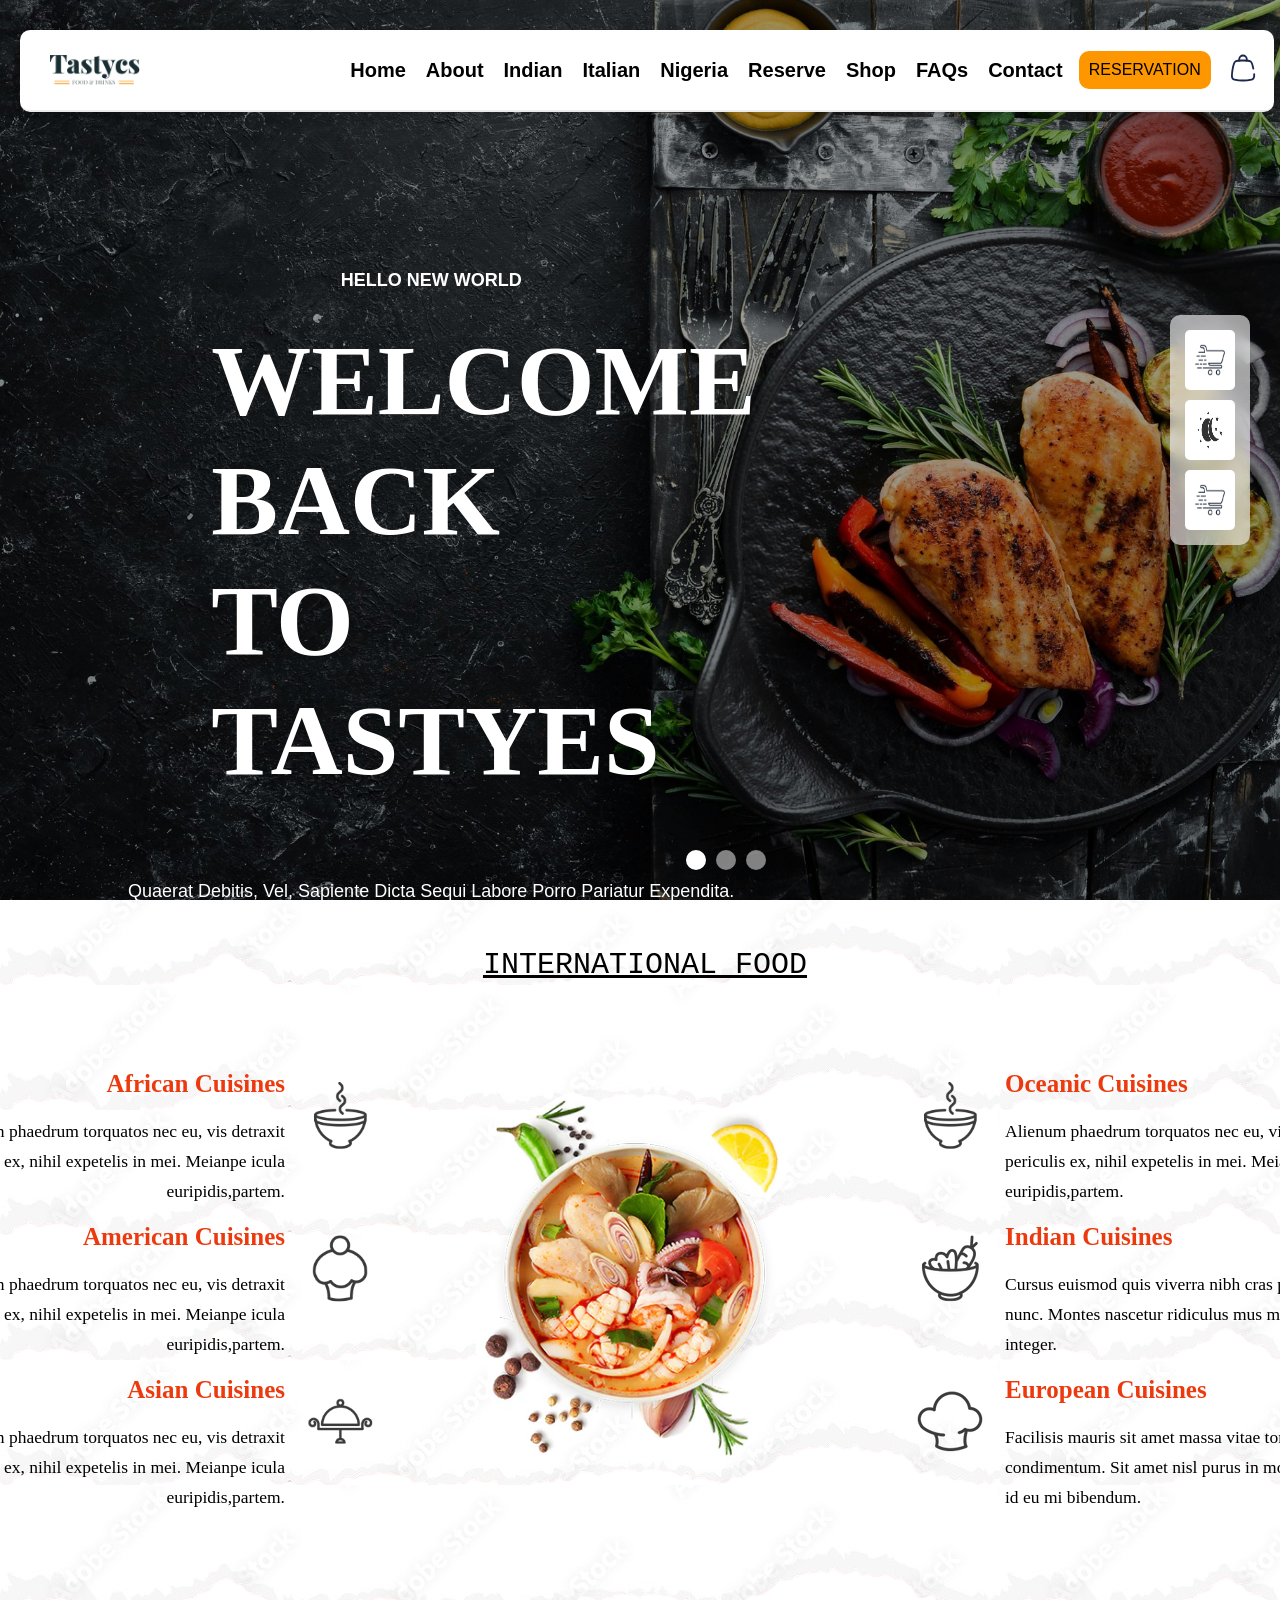
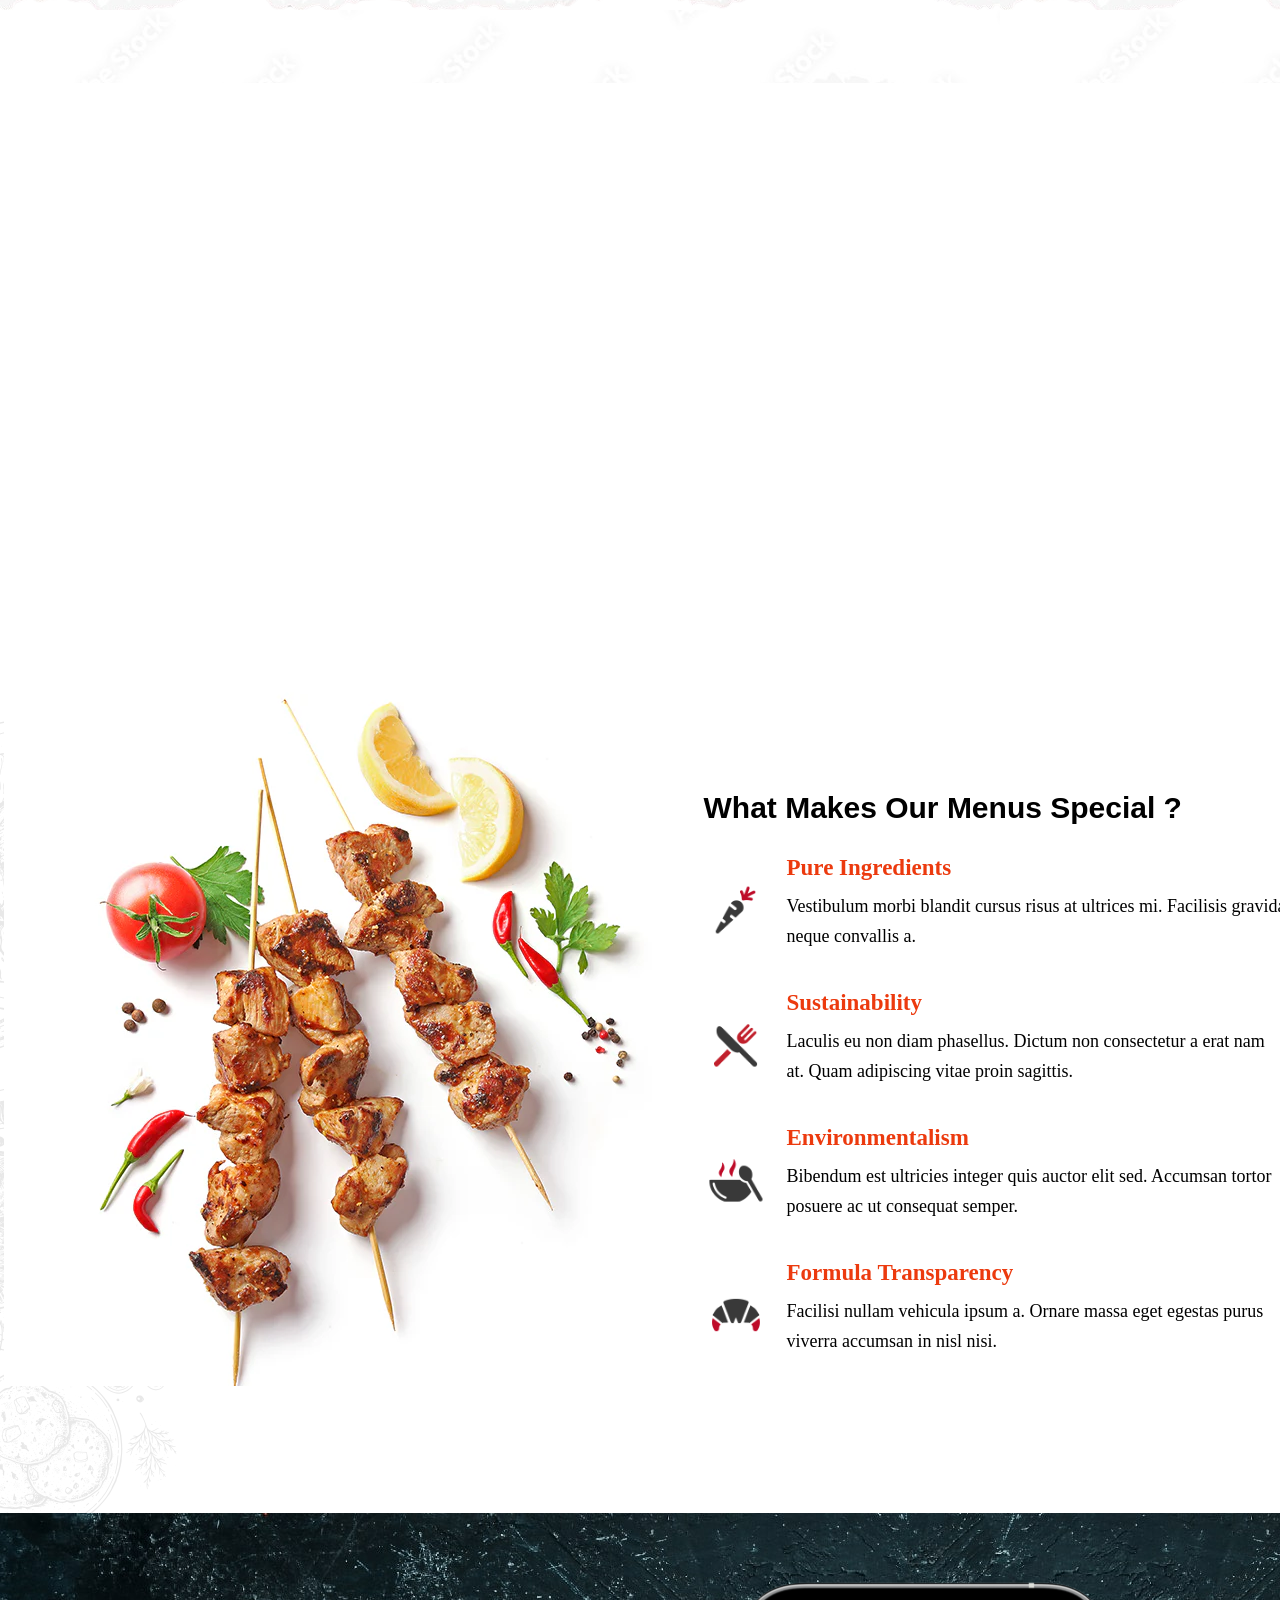
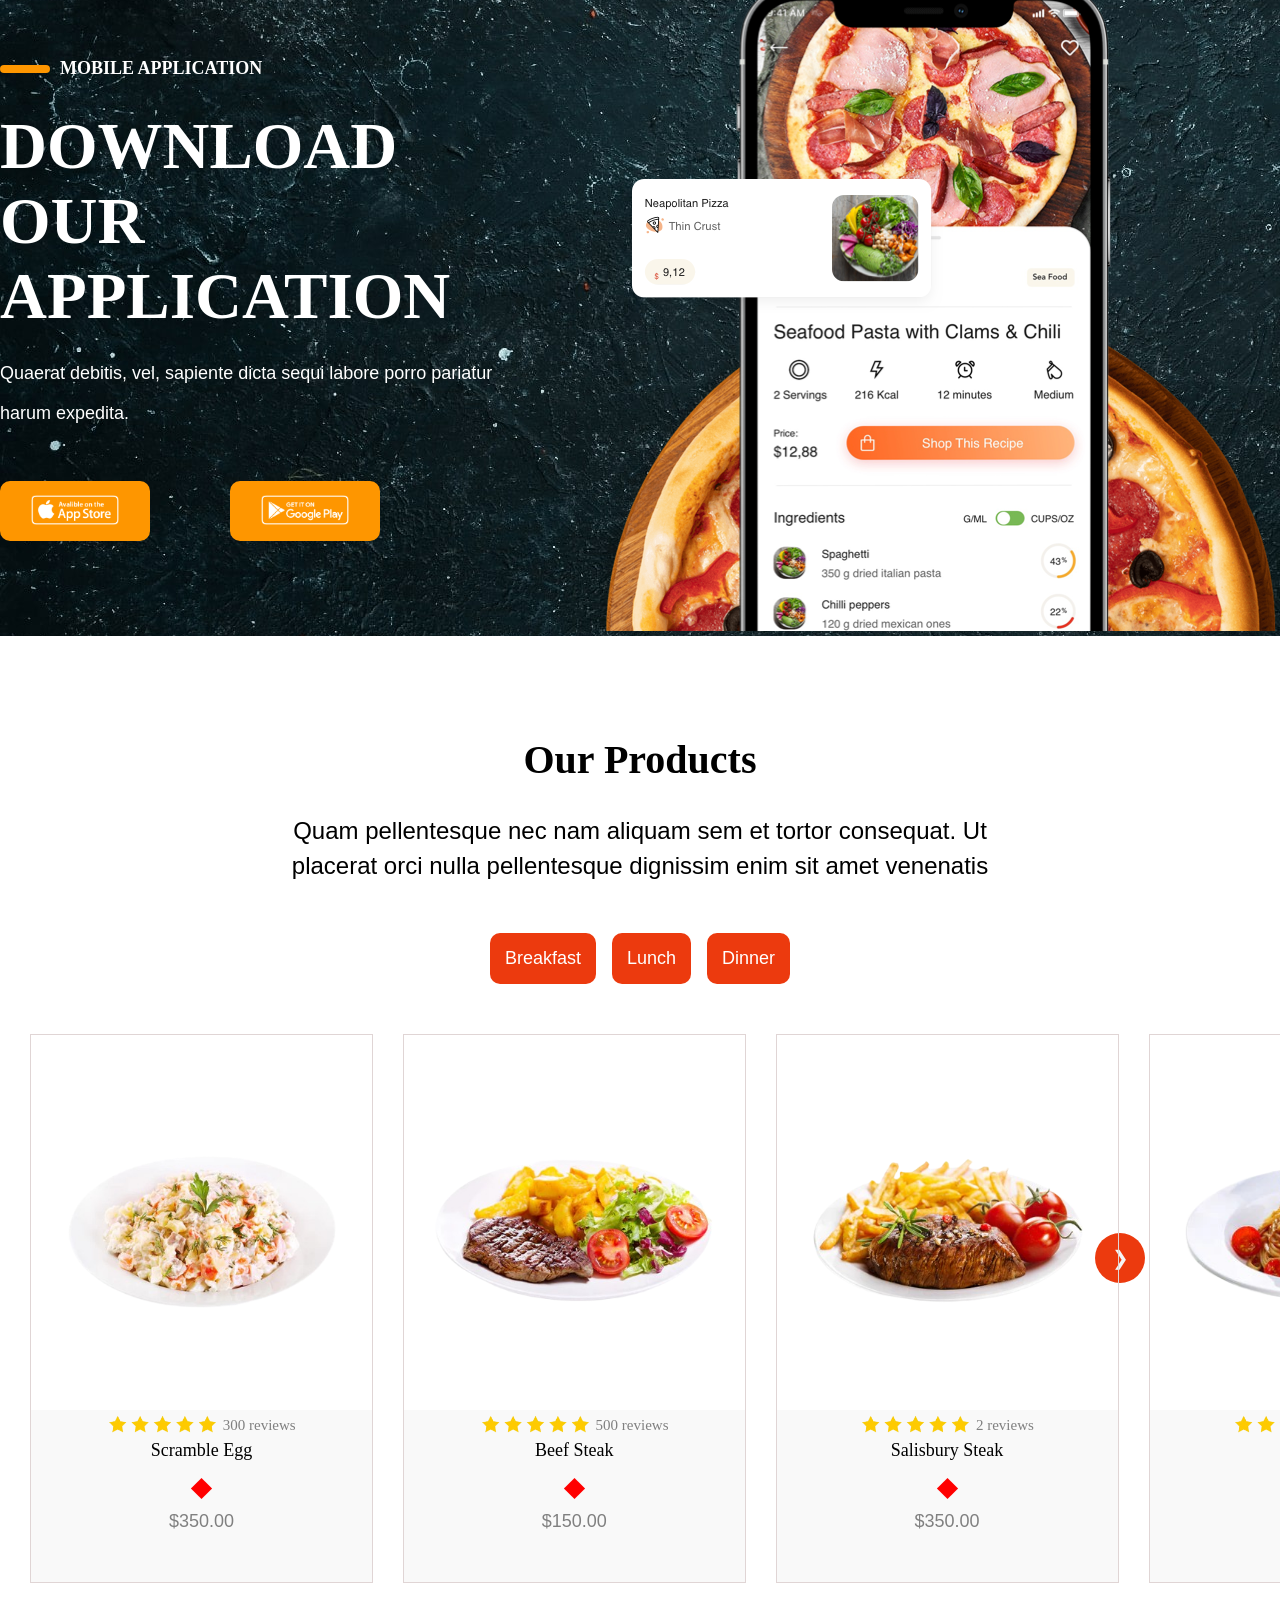
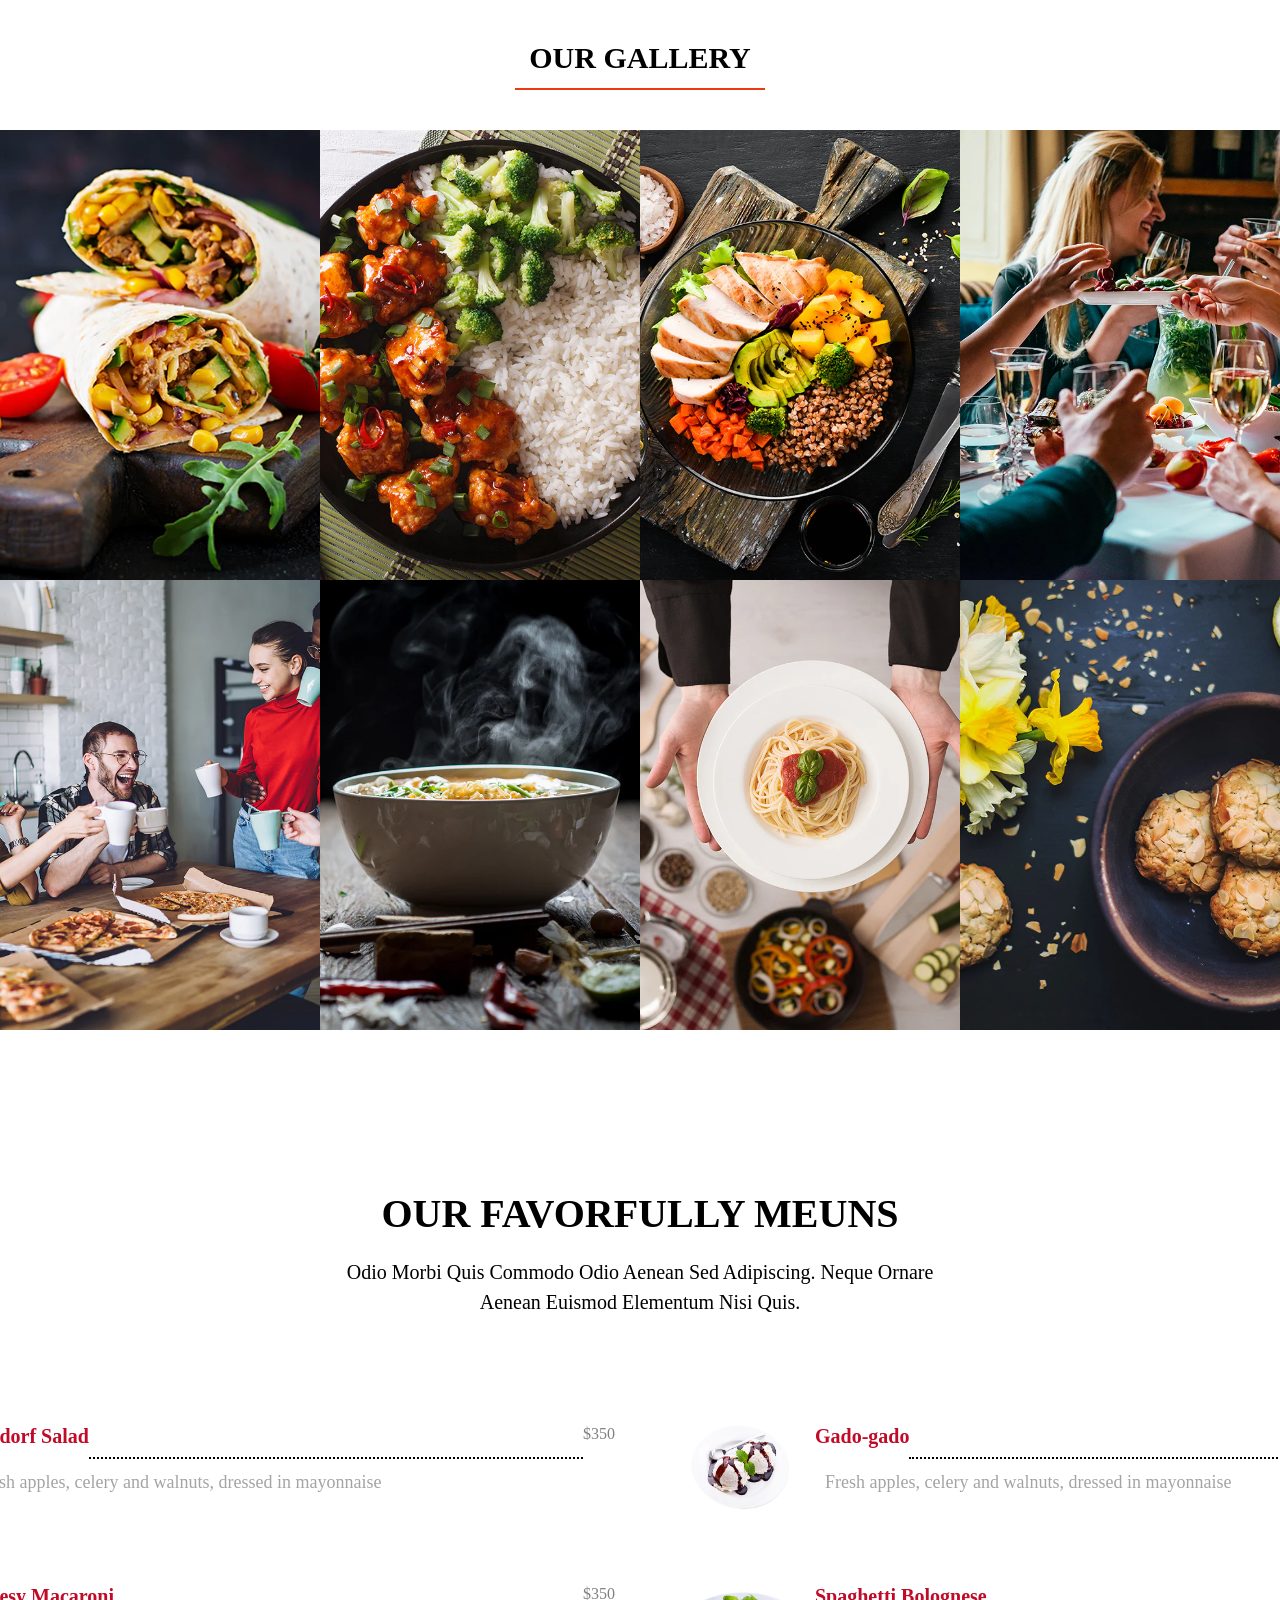
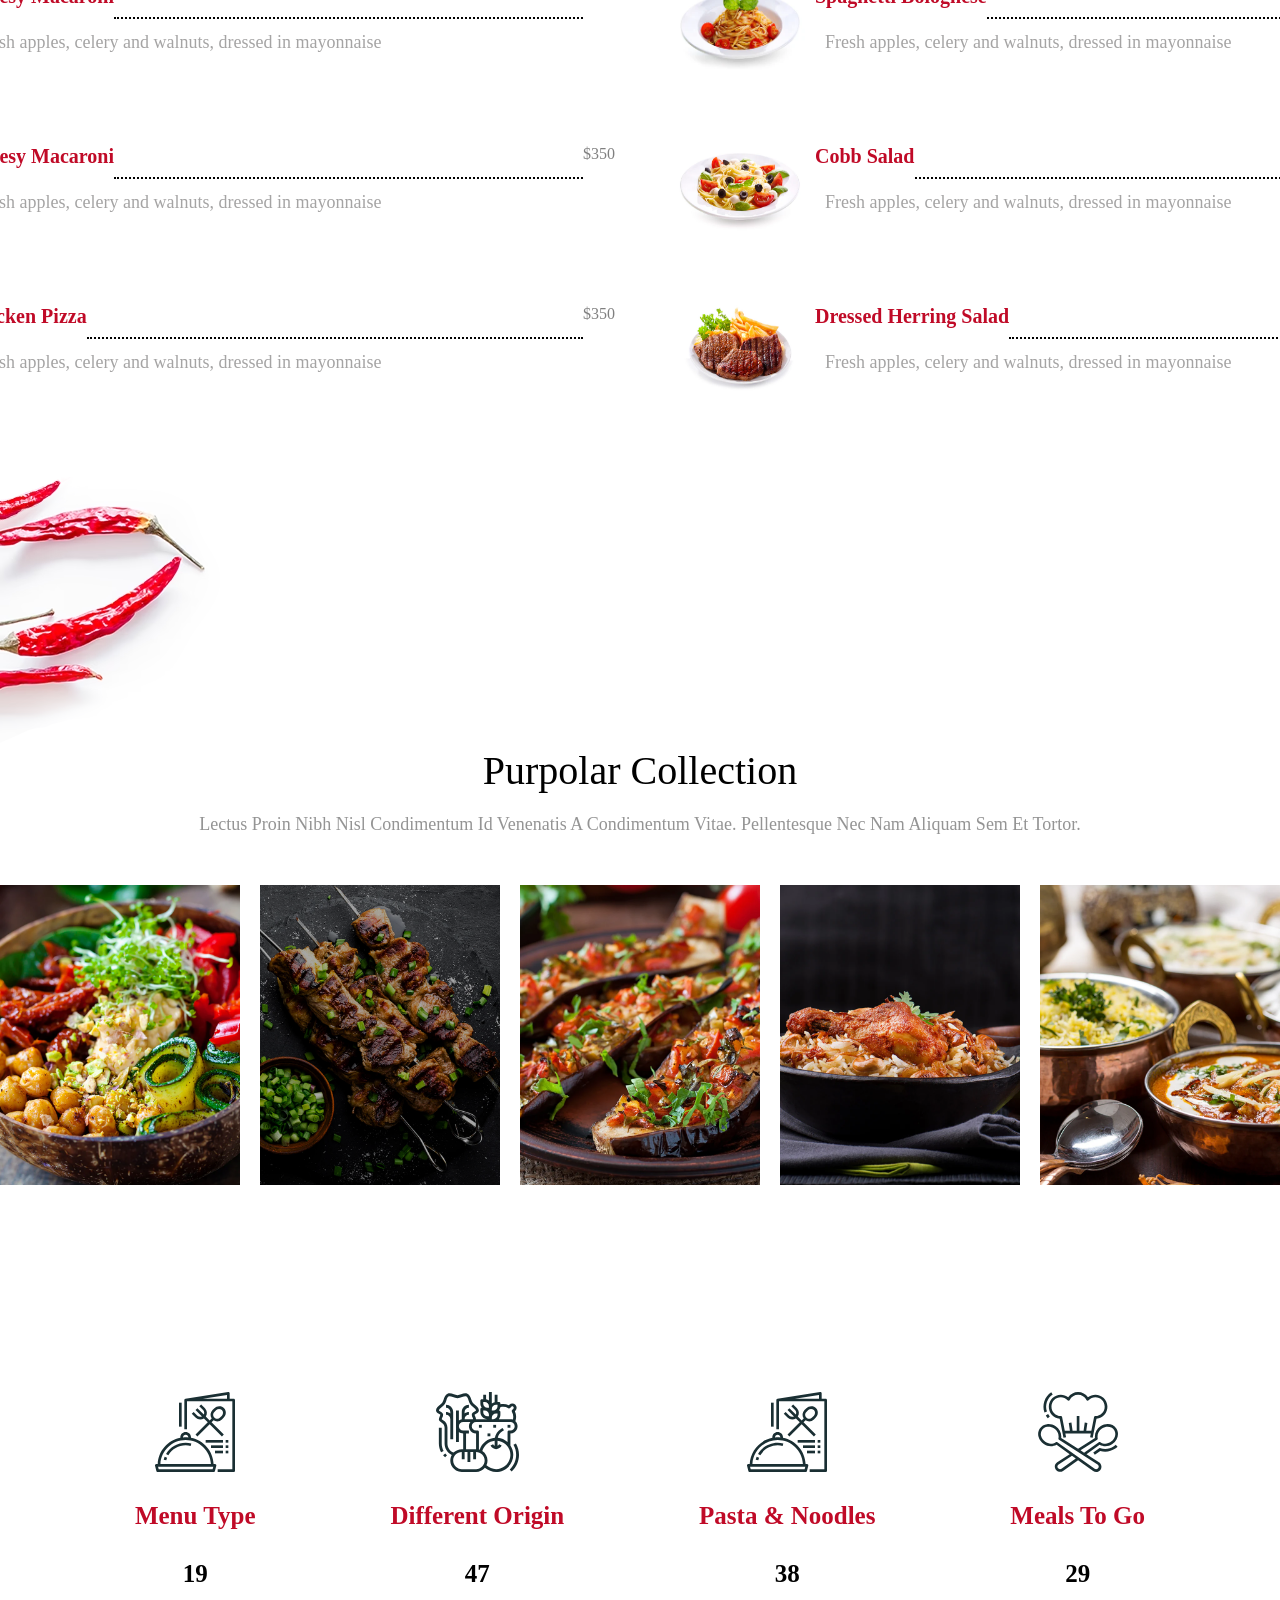
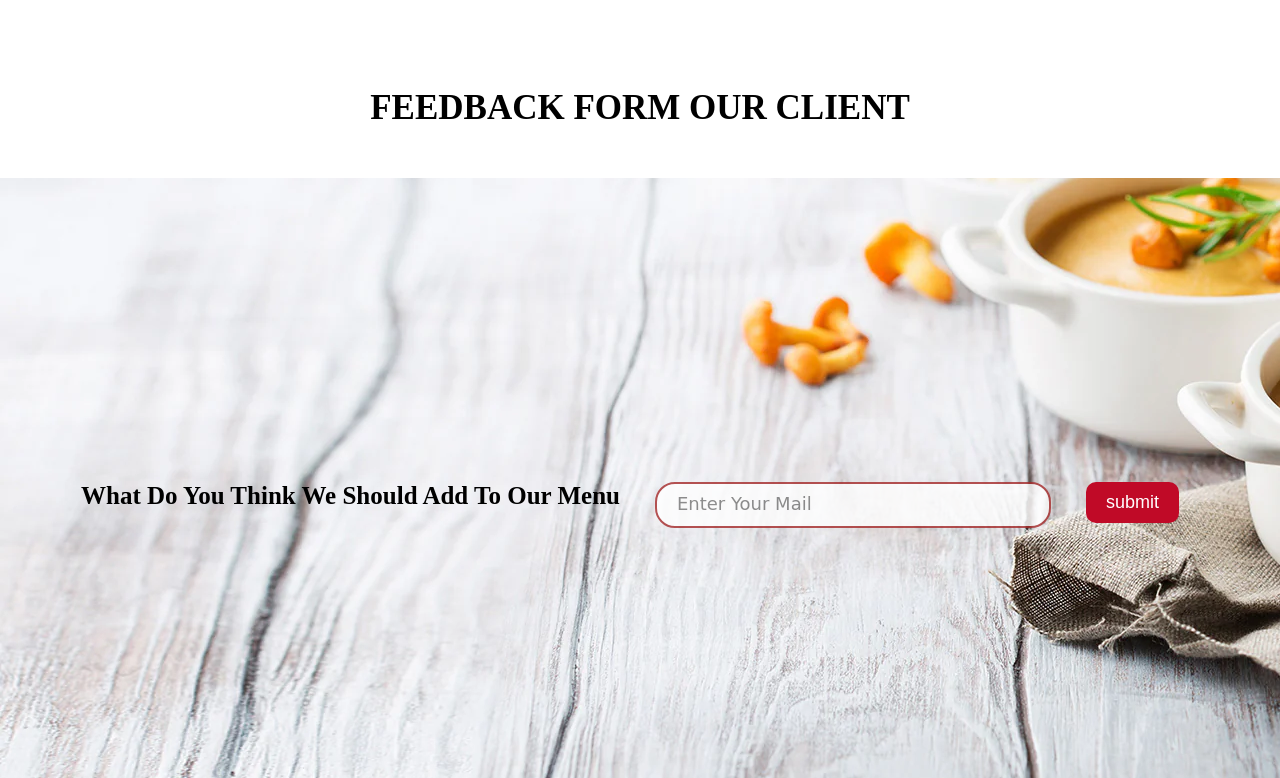
<file: index.html>
<!doctype html>
<html>
  <link rel="stylesheet" href="tastyes-food.css" />
  <link rel="stylesheet" href="pop-out-tasty.css" />
  <link rel="stylesheet" href="gallery.css" />
  <head>
    <title>Tasty Food</title>

    <body id="pages">
      <div class="header-setting">
        <div class="header-logo">
          <img class="header-logo" src="food/logo-sm.png" />
        </div>
        <div class="nav-header-middle-button">
          <div class="container">
            Home
            <div class="container-submenu">
              <div class="submenu1">home1</div>
              <div class="submenu1">home2</div>
              <div class="submenu1">home3</div>
            </div>
          </div>
          <div class="container">
            About
            <div class="container-submenu2">
              <div class="submenu1">About us</div>
              <div class="submenu1">About eployer</div>
              <div class="submenu1">About us</div>
            </div>
          </div>
          <div class="container">
            indian
            <div class="container-submenu3">
              <div class="nav-submenu">
                <div class="nav-body">
                  <div class="nav-title">North indian</div>
                  <div class="nav-list">
                    <a>cobb salas</a>
                    <a>chicken popcorn</a>
                    <a>english breakfast</a>
                    <a> galouti kebab</a>
                    <a>garlic prime rib</a>
                    <a>beef steaks</a>
                  </div>
                </div>
                <div class="nav-body">
                  <div class="nav-title">South Indian</div>
                  <div class="nav-list">
                    <a>Tom Soup</a>
                    <a>Beef Steaks</a>
                    <a>Buldak</a>
                    <a> Creamed Beef</a>
                    <a>Vegetable Salad</a>
                    <a>Buldak</a>
                  </div>
                </div>
                <div class="nav-body">
                  <div class="nav-title">Eastern Indian</div>
                  <div class="nav-list">
                    <a>Chicken Wings</a>
                    <a>Fried Egg</a>
                    <a>Grilled Fish</a>
                    <a> Bean salad</a>
                    <a>Risotto</a>
                    <a>Cobb Salad</a>
                  </div>
                </div>
                <div class="nav-body">
                  <div class="nav-title">Western Indian</div>
                  <div class="nav-list">
                    <a>Salisbury Steak</a>
                    <a>Scrambled Eggs</a>
                    <a>Spaghetti Aglio</a>
                    <a> Grilled Fish & Chips</a>
                    <a>Galouti Kebab</a>
                    <a>English Breakfast</a>
                  </div>
                </div>
              </div>
            </div>
          </div>

          <div class="container">
            italian
            <div class="container-submenu4">
              <div class="nav-submenu">
                <div class="nav-body">
                  <div class="nav-title">Carne Dishes</div>
                  <div class="nav-list">
                    <a>English Breakfast</a>
                    <a>Scrambled Eggs</a>
                    <a>Fried Egg & Sausage</a>
                    <a> Crispy Chicken Wings</a>
                    <a>Beef Steaks</a>
                    <a>Buldak</a>
                    <a>Chicken Popcorn</a>
                    <a>Cobb Salad</a>
                    <a>Grilled Chicken</a>
                    <a>Cheese Pasta</a>
                  </div>
                </div>
                <div class="nav-body">
                  <div class="nav-title">Pesce Dishes</div>
                  <div class="nav-list">
                    <a>Cobb Salad</a>
                    <a>Creamy Salad</a>
                    <a>Garlic Prime Rib</a>
                    <a> Grilled Fish</a>
                    <a>Tom Soup</a>
                    <a>English Breakfast</a>
                    <a>Galouti Kebab</a>
                    <a>Garlic Prime</a>
                    <a>Aglio Spaghetti</a>
                    <a>Rice & Salad</a>
                  </div>
                </div>
                <div class="nav-body">
                  <div class="nav-title">Verdura Dishes</div>
                  <div class="nav-list">
                    <a>Salisbury Steak</a>
                    <a>Risotto</a>
                    <a>Penne Alla Vodka</a>
                    <a> Green Chicken Salad</a>
                    <a>Green Chicken</a>
                    <a>Fish with Chips</a>
                    <a>Mexican Bean</a>
                    <a>Carbonara</a>
                    <a>Chicken Salad</a>
                    <a>Alla Vodka</a>
                  </div>
                </div>
                <div class="nav-body">
                  <div>
                    <img class="nav-img" src="food/gallery-5 (1).jpg" />
                  </div>
                </div>
              </div>
            </div>
          </div>

          <div class="container">
            nigeria
            <div class="container-submenu5">
              <div class="nav-submenu">
                <div class="nav-body">
                  <div class="nav-title">Yoruba Foods & Snacks</div>
                  <div class="nav-list">
                    <a>Amala with Ewedu & Gbegiri (bean soup)</a>
                    <a>Efo Riro (vegetable stew)</a>
                    <a>Efo Elegusi (egusi with vegetables)e</a>
                    <a> Ofada Rice with Ayamase (designer stew)</a>
                    <a>Moin-Moin (steamed bean pudding)</a>
                    <a>Puff-Puff</a>
                    <a>Akara & Pap (beans cake with corn pap)</a>
                    <a>Suya</a>
                    <a>Grilled Chicken</a>
                    <a>Plantain Chips</a>
                  </div>
                </div>
                <div class="nav-body">
                  <div class="nav-title">Igbo Foods & Snacks</div>
                  <div class="nav-list">
                    <a>Ofe Nsala (white soup)</a>
                    <a>Ofe Onugbu (bitter leaf soup)</a>
                    <a>GOfe Oha (Oha soup)</a>
                    <a> Abacha (African Salad)</a>
                    <a>Okpa (Bambara nut pudding, Enugu specialty)</a>
                    <a>Abacha with Ugba</a>
                    <a>Okpa (also eaten as a snack on the go)</a>
                    <a>Roasted Corn with Pear (Ube)</a>
                  </div>
                </div>
                <div class="nav-body">
                  <div class="nav-title">Hausa/Fulani Foods & Snacks</div>
                  <div class="nav-list">
                    <a>Dan Wake (bean dumplings)</a>
                    <a>Kilishi (spicy dried beef)</a>
                    <a>Kilishi (spicy dried beef)</a>
                    <a> Fura da Nono </a>
                    <a>Kosai (Hausa-style Akara)</a>
                    <a>Alkaki (sweet snack made with flour and honey/sugar)</a>
                    <a>Kuli-Kuli (groundnut snack)</a>
                  </div>
                </div>
                <div class="nav-body">
                  <div>
                    <img
                      src="food/ChatGPT Image Sep 3, 2025, 12_21_34 AM.png"
                      class="nav-img"
                    />
                  </div>
                </div>
              </div>
            </div>
          </div>

          <div class="container">
            reserve
            <div class="container-submenu6">
              <div class="submenu1">Resever table</div>
              <div class="submenu1">Reservation(open table)</div>
            </div>
          </div>
          <div class="container">shop</div>
          <div class="container">FAQs</div>
          <div class="container">contact</div>
        </div>
        <div class="header_setting_button">
          <div class="header-setting-button">
            <div>
              <button onclick="toggleReservation()" class="Reserve-button">
                Reservation
              </button>
            </div>

            <!-- Reservation Section -->
            <div class="reservation-section_setting">
              <div class="reservation-section" id="reservation-section">
                <p class="table-head">table reservation</p>
                <div class="Resever-table">
                  <div class="nav-input">
                    <div class="input-menu">
                      <div>
                        <a class="title_reserve-section">first name:</a>
                        <input
                          type="text"
                          placeholder=" first name"
                          class="js-reserve-input reserve-input"
                        />
                      </div>
                      <div>
                        <a class="title_reserve-section"
                          >middle name (optional):</a
                        >
                        <input
                          type="text"
                          placeholder=" middle name"
                          class="js-middle-input date-input"
                        />
                      </div>
                      <div>
                        <a class="title_reserve-section">last name:</a>
                        <input
                          type="text"
                          placeholder=" last name"
                          class="js-lastName-input reserve-input"
                        />
                      </div>
                    </div>
                    <div>
                      <a class="title_reserve-section">email:</a>
                      <input
                        class="js-email-input email-input"
                        type="email"
                        placeholder="example@gmail.com or @yahoo.com"
                      />
                    </div>
                    <div class="time_input_reserve-setting">
                      <div class="input-title_reserve">
                        <a> time:</a>
                        <input
                          class="reserve-input js-time-iput"
                          type="text"
                          placeholder="Time"
                        />
                      </div>
                      <div class="input-title_reserve">
                        <a> date:</a>
                        <input
                          class="reserve-input js-date-input"
                          type="date"
                          placeholder="Date"
                        />
                      </div>
                      <div class="input-title_reserve">
                        <label >Person/People:</label>
                        <select class="reserve-input_list js-guest-list" name="people">
                          <option >Nuber of Guest</option>
                          <option >1 person</option>
                          <option >2 people</option>
                          <option >3 people</option>
                          <option >4 people</option>
                          <option >5 people</option>
                          <option >6 people</option>
                          <option >7 people</option>
                          <option >8 people</option>
                          <option >9 people</option>
                          <option >more....</option>
                        </select>
                      </div>
                    </div>
                    <div class="input-title_reserve">
                      <a> purpose:</a>
                      <input
                        class="email-input js-purpose-input"
                        type="text"
                        placeholder="Purpose of reservation (e.g. birthday, meeting, dinner)"
                      />
                    </div>
                    <button
                      class="reservation-botton"
                      onclick="reserveButton()"
                    >
                      reserve
                    </button>
                    <div
                      class="close-reserve_section"
                      onclick="
                        document.querySelector(
                          '.reservation-section_setting',
                        ).style.display = 'none'
                      "
                    >
                      &times;
                    </div>
                  </div>
                  <div class="js-reserve-list"></div>
                </div>
              </div>
            </div>

            <div>
              <a href="add_weidget.html">
                <img class="ng-logo2" src="food/bag-svgrepo-com.svg"
              /></a>
            </div>
            <div>
              <img class="ng-logo2" src="food/wishlist.svg" />
            </div>
            <div>
              <img
                class="ng-logo2"
                src="food/34-340027_user-login-man-human-body-mobile-person-comments-person-icon-png.png"
              />
            </div>
          </div>
        </div>
      </div>
      <div class="body-setting">
        <div class="slider">
          <div
            class="slides slides--selected"
            style="background-image: url(&quot;food/banner-1.jpg&quot;)"
          >
            <div class="header-content">
              <div class="head-title">hello new world</div>
              <div class="sub-header">welcome back to tastyes</div>
              <div class="subtext">
                quaerat debitis, vel, sapiente dicta sequi labore porro pariatur
                expendita.
              </div>
            </div>
          </div>
          <div
            class="slides"
            style="background-image: url(&quot;food/slide2-bg.jpg&quot;)"
          >
            <div class="header-content2">
              <div class="head-title2">Home Made Dish On Your Doorstep</div>
              <div class="sub-header2">
                <a class="sub-header2">Great Dish</a>
                <a class="sub-header2">@</a>
                <a class="sub-header2">Great price</a>
              </div>
              <div class="subtext2">10 - 50% OFF</div>
              <div>
                <button class="view-dishes-button">view Dishes</button>
              </div>
            </div>
          </div>
          <div
            class="slides"
            style="background-image: url(&quot;food/banner-2.jpg&quot;)"
          >
            <div class="header-content3">
              <div class="head-title">hello new world</div>
              <div class="sub-header1">reserve your table today</div>
              <button class="view-dishes-button">reserve now</button>
            </div>
          </div>
          <div class="button__next__pre" style="display: none">
            <div class="previous-button carousel__prev">❮</div>
            <div class="next-button carousel__next">❯</div>
          </div>
        </div>
      </div>

      <div class="body-nav">
        <div class="torn-paper">
          <div class="title-nav">international food</div>

          <div class="navigation-setting">
            <div class="navigation">
              <div class="nav-title-setting">
                <div>
                  <div class="title-naver">
                    <a class="food-title" href="">African Cuisines</a>
                    <p class="food-title-p">
                      Alienum phaedrum torquatos nec eu, vis detraxit periculis
                      ex, nihil expetelis in mei. Meianpe icula
                      euripidis,partem.
                    </p>
                  </div>
                </div>
                <div>
                  <img class="food-icon" src="food/icon-6.png" alt="" />
                </div>
              </div>

              <div class="nav-title-setting">
                <div>
                  <div class="title-naver">
                    <a class="food-title" href="">American Cuisines</a>
                    <p class="food-title-p">
                      Alienum phaedrum torquatos nec eu, vis detraxit periculis
                      ex, nihil expetelis in mei. Meianpe icula
                      euripidis,partem.
                    </p>
                  </div>
                </div>
                <div>
                  <img class="food-icon" src="food/icon-5.png" alt="" />
                </div>
              </div>

              <div class="nav-title-setting">
                <div>
                  <div class="title-naver">
                    <a class="food-title" href="">Asian Cuisines</a>
                    <p class="food-title-p">
                      Alienum phaedrum torquatos nec eu, vis detraxit periculis
                      ex, nihil expetelis in mei. Meianpe icula
                      euripidis,partem.
                    </p>
                  </div>
                </div>
                <div>
                  <img class="food-icon" src="food/icon-1.webp" alt="" />
                </div>
              </div>
            </div>

            <div>
              <img class="food-image-middle" src="food/middle-img.png" />
            </div>

            <div class="navigation-setting">
              <div class="navigation">
                <div class="nav-title-setting">
                  <div>
                    <img class="food-icon" src="food/icon-6.png" alt="" />
                  </div>
                  <div>
                    <div class="title-naver1">
                      <a class="food-title" href="">Oceanic Cuisines</a>
                      <p class="food-title-par">
                        Alienum phaedrum torquatos nec eu, vis detraxit
                        periculis ex, nihil expetelis in mei. Meianpe icula
                        euripidis,partem.
                      </p>
                    </div>
                  </div>
                </div>

                <div class="nav-title-setting">
                  <div>
                    <img class="food-icon" src="food/icon-3.png" alt="" />
                  </div>
                  <div>
                    <div class="title-naver1">
                      <a class="food-title" href="">Indian Cuisines</a>
                      <p class="food-title-par">
                        Cursus euismod quis viverra nibh cras pulvinar mattis
                        nunc. Montes nascetur ridiculus mus mauris egestas
                        integer.
                      </p>
                    </div>
                  </div>
                </div>

                <div class="nav-title-setting">
                  <div>
                    <img class="food-icon" src="food/icon-4.png" alt="" />
                  </div>
                  <div>
                    <div class="title-naver1">
                      <a class="food-title" href="">European Cuisines</a>
                      <p class="food-title-par">
                        Facilisis mauris sit amet massa vitae tortor
                        condimentum. Sit amet nisl purus in mollis nunc sed id
                        eu mi bibendum.
                      </p>
                    </div>
                  </div>
                </div>
              </div>
            </div>
          </div>
        </div>
      </div>

      <div class="sub-header-display-setting">
        <div class="submenu-2">Upgrade To The Latest Taste!</div>
        <div class="submenu-3">
          Est sit amet facilisis magna etiam tempor. Dolor sed viverra ipsum
          nunc aliquet bibendum enim. Magnis dis parturient montes nascetur
          ridiculus mus mauris vitae ultricies. Commodo ullamcorper a lacus
          vestibulum sed arcu non odio euismod. Elementum nisi quiseleifend quam
          adipiscing vitae proin sagittis nisl. Auctor augue mauris gravida.
        </div>
        <div class="submenu-3">
          Tristique sollicitudin nibh sit amet commodo nulla facilisi nullam.
          Sodales ut eu sem integer vitae. Nibh tortor id aliquet lectus proin
          nibh. Sed velit dignissim sodales ut.
        </div>
        <div>
          <img class="signature" src="food/signature.png" alt="" />
        </div>
        <div class="name-of-the-signatory">faq</div>
      </div>
      <div class="manule-special">
        <div>
          <img class="food-image-middle" src="food/img-1.jpg" alt="" />
        </div>
        <div>
          <div class="submenu-6">What Makes Our Menus Special ?</div>
          <div class="Special2-setting">
            <div class="manule-special2">
              <div>
                <img
                  class="food-icon2"
                  src="food/icon-7_c08b5cdb-f091-48b2-93c1-e09b38cca5f1.png"
                  alt=""
                />
              </div>
              <div class="colum-sect">
                <a class="food-title2">Pure Ingredients</a>
                <a class="food-title-2">
                  Vestibulum morbi blandit cursus risus at ultrices mi.
                  Facilisis gravida neque convallis a.</a
                >
              </div>
            </div>

            <div class="manule-special2">
              <div>
                <img
                  class="food-icon2"
                  src="food/icon-8_3fa55acb-a7d3-4358-9a71-260d4a3d61ae.png"
                  alt=""
                />
              </div>
              <div class="colum-sect">
                <a class="food-title2">Sustainability</a>
                <a class="food-title-2">
                  Laculis eu non diam phasellus. Dictum non consectetur a erat
                  nam at. Quam adipiscing vitae proin sagittis.</a
                >
              </div>
            </div>

            <div class="manule-special2">
              <div>
                <img class="food-icon2" src="food/icon-9.png" alt="" />
              </div>
              <div class="colum-sect">
                <a class="food-title2">Environmentalism</a>
                <a class="food-title-2">
                  Bibendum est ultricies integer quis auctor elit sed. Accumsan
                  tortor posuere ac ut consequat semper.</a
                >
              </div>
            </div>

            <div class="manule-special2">
              <div>
                <img class="food-icon2" src="food/icon-10.png" alt="" />
              </div>
              <div class="colum-sect">
                <a class="food-title2">Formula Transparency</a>
                <a class="food-title-2">
                  Facilisi nullam vehicula ipsum a. Ornare massa eget egestas
                  purus viverra accumsan in nisl nisi.</a
                >
              </div>
            </div>
          </div>
        </div>
      </div>

      <div class="nav-center">
        <div>
          <div class="striaght-mobile">
            <div class="striaght-line"></div>
            <div class="moblie">MOBILE APPLICATION</div>
          </div>
          <div class="download-ad">
            <a class="download"> Download </a>
            <a class="download"> our application</a>
            <p class="download-menu">
              Quaerat debitis, vel, sapiente dicta sequi labore porro pariatur
              harum expedita.
            </p>
          </div>
          <div class="store">
            <button class="button-store">
              <img
                src="food/store-1_8a608144-2258-4bd8-8d83-6d95f2290e33.png"
                alt=""
              />
            </button>
            <button class="button-store">
              <img src="food/store-2.png" alt="" />
            </button>
          </div>
        </div>

        <div>
          <img class="food-image-middle" src="food/phone.png" alt="" />
        </div>
      </div>

      <div class="header4">
        <div class="header4-submenu-title">
          <div class="header3">Our Products</div>
          <div class="header4-submenu-topic">
            Quam pellentesque nec nam aliquam sem et tortor consequat. Ut
            placerat orci nulla pellentesque dignissim enim sit amet venenatis
          </div>
        </div>

        <div>
          <div class="button-display" id="shopping">
            <div class="button-display-setting">
              <button
                class="food-button active"
                onclick="foodRender('breakfast')"
              >
                Breakfast
              </button>
              <button class="food-button" onclick="foodRender('lunch')">
                Lunch
              </button>
              <button class="food-button" onclick="foodRender('dinner')">
                Dinner
              </button>
            </div>

            <div class="div-button-display">
              <button class="food-buttonplay1" onclick="prevFoodSlide()">
                &#10094;
              </button>
              <button class="food-buttonplay2" onclick="nextFoodSlide()">
                &#10095;
              </button>
            </div>

            <div class="slider-food-choice">
              <div class="slider-formation" id="food-slider"></div>
            </div>
          </div>
        </div>
        <nav
          class="js-pop-out-quick-buy pop-out-quiick-buy"
          style="display: none"
        ></nav>

        <nav class="gallery-display">
          <div class="our-service">our gallery</div>

          <div class="display-gallery">
            <div class="gallery-display-collection">
              <div class="gallery">
                <div class="img-preview">
                  <img
                    class="gallery-image"
                    src="food/home-01_11zon.jpg"
                    alt=""
                  />
                </div>
                <div class="preview">
                  <div class="gallery-preview-title">vegetable</div>
                  <div class="gallery-preview-subtitle">tangy vegetable</div>
                  <button class="button-viewall">view all collection</button>
                </div>
              </div>

              <div class="gallery">
                <div class="img-preview">
                  <img class="gallery-image" src="food/1.webp" alt="" />
                </div>
                <div class="preview">
                  <div class="gallery-preview-title">density to tasty</div>
                  <div class="gallery-preview-subtitle">riso tonnato</div>
                  <button class="button-viewall">view all collection</button>
                </div>
              </div>

              <div class="gallery">
                <div class="img-preview">
                  <img class="gallery-image" src="food/2.webp" alt="" />
                </div>
                <div class="preview">
                  <div class="gallery-preview-title">amazing taste</div>
                  <div class="gallery-preview-subtitle">augullia marinata</div>
                  <button class="button-viewall">view all collection</button>
                </div>
              </div>
              <div class="gallery">
                <div class="img-preview">
                  <img
                    class="gallery-image"
                    src="food/gallery-4_11zon.jpg"
                    alt=""
                  />
                </div>
                <div class="preview">
                  <div class="gallery-preview-title">tapas</div>
                  <div class="gallery-preview-subtitle">spanish dinner</div>
                  <button class="button-viewall">view all collection</button>
                </div>
              </div>
            </div>

            <div class="gallery-display-collection">
              <div class="gallery">
                <div class="img-preview">
                  <img class="gallery-image" src="food/gallery-1.jpg" alt="" />
                </div>
                <div class="preview">
                  <div class="gallery-preview-title">pan pizzer</div>
                  <div class="galllery-preview-subtitle">italian pizza</div>
                  <button class="button-viewall">view all collection</button>
                </div>
              </div>

              <div class="gallery">
                <div class="img-preview">
                  <img
                    class="gallery-image"
                    src="food/gallery-3_11zon.jpg"
                    alt=""
                  />
                </div>
                <div class="preview">
                  <div class="gallery-preview-title">carabona</div>
                  <div class="gallery-preview-subtitle">relax and enjoy</div>
                  <button class="button-viewall">view all collection</button>
                </div>
              </div>

              <div class="gallery">
                <div class="img-preview">
                  <img
                    class="gallery-image"
                    src="food/gallery-2_11zon.jpg"
                    alt=""
                  />
                </div>
                <div class="preview">
                  <div class="gallery-preview-title">tomato flavor</div>
                  <div class="gallery-preview-subtitle">spaghetti</div>
                  <button class="button-viewall">view all collection</button>
                </div>
              </div>
              <div class="gallery">
                <div class="img-preview">
                  <img
                    class="gallery-image"
                    src="food/gallery-6_11zon.jpg"
                    alt=""
                  />
                </div>
                <div class="preview">
                  <div class="gallery-preview-title">italina special</div>
                  <div class="gallery-preview-subtitle">canederli</div>
                  <button class="button-viewall">view all collection</button>
                </div>
              </div>
            </div>
          </div>
        </nav>
      </div>
      <nav class="gallery-menu-display">
        <div class="animation-setting">
          <div class="animation-display"></div>
        </div>
        <div class="menu-content">
          <div class="menu-title">our favorfully meuns</div>
          <div class="menu-sub-display">
            Odio Morbi Quis Commodo Odio Aenean Sed Adipiscing. Neque Ornare
            Aenean Euismod Elementum Nisi Quis.
          </div>
          <div class="menu-setting js-menu-setting"></div>
        </div>
        <div class="animation-setting2"></div>
      </nav>
      <nav class="food-collection">
        <div class="collection-header">purpolar collection</div>
        <div class="collection-title">
          Lectus Proin Nibh Nisl Condimentum Id Venenatis A Condimentum Vitae.
          Pellentesque Nec Nam Aliquam Sem Et Tortor.
        </div>
        <div class="collection js-collection"></div>
      </nav>
      <nav class="food-collection2">
        <div class="container-counter">
          <div class="counter-image">
            <img src="food/1 (1).svg" alt="" class="counter-icon" />
          </div>
          <div class="counter-name">menu type</div>
          <div class="counter" data-start="1" data-end="200"></div>
        </div>

        <div class="container-counter">
          <div class="counter-image">
            <img src="food/2.svg" alt="" class="counter-icon" />
          </div>
          <div class="counter-name">Different Origin</div>
          <div class="counter" data-start="1" data-end="500"></div>
        </div>

        <div class="container-counter">
          <div class="counter-image">
            <img src="food/1 (1).svg" alt="" class="counter-icon" />
          </div>
          <div class="counter-name">Pasta & Noodles</div>
          <div class="counter" data-start="1" data-end="400"></div>
        </div>

        <div class="container-counter">
          <div class="counter-image">
            <img src="food/3.svg" alt="" class="counter-icon" />
          </div>
          <div class="counter-name">Meals To Go</div>
          <div class="counter" data-start="1" data-end="300"></div>
        </div>
      </nav>
      <nav class="section-mail">
        <div class="section-title">feedback form our client</div>
        <div class="section-background"></div>
        <div class="section-message-display">
          <div class="section-text-display">
            what do you think we should add to our menu
          </div>
          <div>
            <input
              type="text"
              placeholder="enter your mail"
              class="section-input"
            />
          </div>
          <div>
            <button class="section-button-display" onclick="feedbackOut()">
              submit
            </button>
          </div>
        </div>
      </nav>
      <nav class="feed-back-sectionn js-feedback-section" style="display: none">
        <div class="feedback-pop-out">
          <a class="close-pop" onclick="feedbackOut()">X</a>
          <div>
            <p class="feedback-title-name">name</p>
            <div>
              <input
                class="feedback-input"
                type="text"
                placeholder="input your nickname"
              />
            </div>
          </div>
          <div>
            <p class="feedback-title-name">email</p>
            <div>
              <input
                class="feedback-input"
                type="email"
                placeholder="input your email"
              />
            </div>
          </div>
          <div>
            <p class="feedback-title-name">message</p>
            <div>
              <input
                type="text"
                id="message-box"
                placeholder="message"
                class="feedback-message"
              />
            </div>
          </div>
          <div class="submit__feedback">
            <button class="feedback__submit">submit</button>
          </div>
        </div>
      </nav>

      <!-- pop out for add weidget setting / design. no touching oooo, it prefect already. -->
      <div class="addcart-display-setting">
        <div class="add_cart">
          <div class="cart-title-display">
            <p>shopping cart</p>
            <p class="x js-close-weidget" data-id="${item.id}">&times;</p>
          </div>

          <div class="cart-items"></div>

          <div class="weidget-position">
            <div class="cart_weidget_item">
              <div class="widget-menu-settings">
                <img src="food/add_note.jpg" alt="" />
                <p>Add a note</p>
              </div>
              <div class="widget-menu-settings">
                <img src="food/shipping.jpg" alt="" />
                <p>shipping</p>
              </div>
              <div class="widget-menu-settings">
                <img src="food/discount.jpg" alt="" />
                <p>discount</p>
              </div>
            </div>
            <div class="price_tage-section">
              <div class="subtotal_section-weidget">
                <p>subtotal:</p>
                <p class="info">Tax and shipping calculated at the checkout</p>
              </div>

              <div
                class="cart-total-price"
                style="color: gray; font-size: 18px; font-family: roboto"
              >
                $price
              </div>
            </div>
            <div class="weidget_button">
              <button>checkOut</button>
              <button onclick="window.location.href='add_weidget.html'">view cart</button>
            </div>
          </div>
        </div>
      </div>
      <div class="shortcut_addWeidget">
        <img class="js-add-weidget_display_pop" src="food/cart_item.jpg" alt="Shipping">
        <img src="food/sun_moon.jpg" alt="Shipping">
        <img src="food/cart_item.jpg" alt="Shipping">
      </div>
    </body>
  </head>
</html>

<script src="tastyes-food.js"></script>
<script src="tasty-array.js"></script>
<script src="tasty-popout-array.js"></script>
</file>
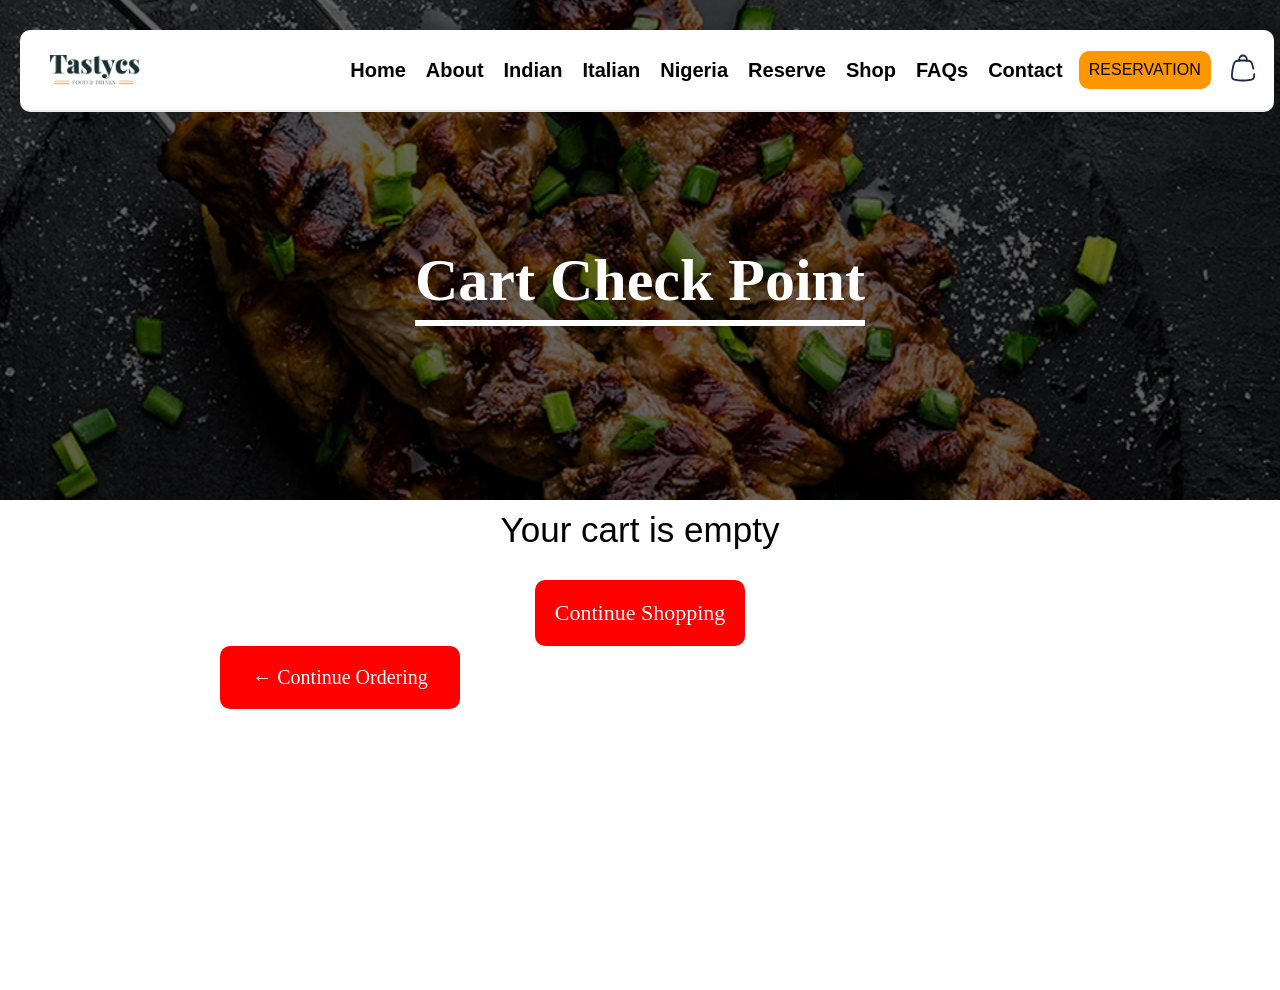
<file: add_weidget.html>
<!doctype html>
<html lang="en">
  <head>
    <meta charset="UTF-8" />
    <meta name="viewport" content="width=device-width, initial-scale=1.0" />
    <link rel="stylesheet" href="tastyes-food.css" />
    <link rel="stylesheet" href="add_weidget.css" />
    <title>Tasty food</title>
  </head>
  
  </style>
  <body id="pages">
    <div class="header-setting">
      <div class="header-logo">
        <a href="tastyes-food.html"> <img class="header-logo" src="food/logo-sm.png" /> </a>
      </div>
      <div class="nav-header-middle-button">
        <div class="container">
          Home
          <div class="container-submenu">
            <div class="submenu1">home1</div>
            <div class="submenu1">home2</div>
            <div class="submenu1">home3</div>
          </div>
        </div>
        <div class="container">
          About
          <div class="container-submenu2">
            <div class="submenu1">About us</div>
            <div class="submenu1">About eployer</div>
            <div class="submenu1">About us</div>
          </div>
        </div>
        <div class="container">
          indian
          <div class="container-submenu3">
            <div class="nav-submenu">
              <div class="nav-body">
                <div class="nav-title">North indian</div>
                <div class="nav-list">
                  <a>cobb salas</a>
                  <a>chicken popcorn</a>
                  <a>english breakfast</a>
                  <a> galouti kebab</a>
                  <a>garlic prime rib</a>
                  <a>beef steaks</a>
                </div>
              </div>
              <div class="nav-body">
                <div class="nav-title">South Indian</div>
                <div class="nav-list">
                  <a>Tom Soup</a>
                  <a>Beef Steaks</a>
                  <a>Buldak</a>
                  <a> Creamed Beef</a>
                  <a>Vegetable Salad</a>
                  <a>Buldak</a>
                </div>
              </div>
              <div class="nav-body">
                <div class="nav-title">Eastern Indian</div>
                <div class="nav-list">
                  <a>Chicken Wings</a>
                  <a>Fried Egg</a>
                  <a>Grilled Fish</a>
                  <a> Bean salad</a>
                  <a>Risotto</a>
                  <a>Cobb Salad</a>
                </div>
              </div>
              <div class="nav-body">
                <div class="nav-title">Western Indian</div>
                <div class="nav-list">
                  <a>Salisbury Steak</a>
                  <a>Scrambled Eggs</a>
                  <a>Spaghetti Aglio</a>
                  <a> Grilled Fish & Chips</a>
                  <a>Galouti Kebab</a>
                  <a>English Breakfast</a>
                </div>
              </div>
            </div>
          </div>
        </div>

        <div class="container">
          italian
          <div class="container-submenu4">
            <div class="nav-submenu">
              <div class="nav-body">
                <div class="nav-title">Carne Dishes</div>
                <div class="nav-list">
                  <a>English Breakfast</a>
                  <a>Scrambled Eggs</a>
                  <a>Fried Egg & Sausage</a>
                  <a> Crispy Chicken Wings</a>
                  <a>Beef Steaks</a>
                  <a>Buldak</a>
                  <a>Chicken Popcorn</a>
                  <a>Cobb Salad</a>
                  <a>Grilled Chicken</a>
                  <a>Cheese Pasta</a>
                </div>
              </div>
              <div class="nav-body">
                <div class="nav-title">Pesce Dishes</div>
                <div class="nav-list">
                  <a>Cobb Salad</a>
                  <a>Creamy Salad</a>
                  <a>Garlic Prime Rib</a>
                  <a> Grilled Fish</a>
                  <a>Tom Soup</a>
                  <a>English Breakfast</a>
                  <a>Galouti Kebab</a>
                  <a>Garlic Prime</a>
                  <a>Aglio Spaghetti</a>
                  <a>Rice & Salad</a>
                </div>
              </div>
              <div class="nav-body">
                <div class="nav-title">Verdura Dishes</div>
                <div class="nav-list">
                  <a>Salisbury Steak</a>
                  <a>Risotto</a>
                  <a>Penne Alla Vodka</a>
                  <a> Green Chicken Salad</a>
                  <a>Green Chicken</a>
                  <a>Fish with Chips</a>
                  <a>Mexican Bean</a>
                  <a>Carbonara</a>
                  <a>Chicken Salad</a>
                  <a>Alla Vodka</a>
                </div>
              </div>
              <div class="nav-body">
                <div>
                  <img class="nav-img" src="food/gallery-5 (1).jpg" />
                </div>
              </div>
            </div>
          </div>
        </div>

        <div class="container">
          nigeria
          <div class="container-submenu5">
            <div class="nav-submenu">
              <div class="nav-body">
                <div class="nav-title">Yoruba Foods & Snacks</div>
                <div class="nav-list">
                  <a>Amala with Ewedu & Gbegiri (bean soup)</a>
                  <a>Efo Riro (vegetable stew)</a>
                  <a>Efo Elegusi (egusi with vegetables)e</a>
                  <a> Ofada Rice with Ayamase (designer stew)</a>
                  <a>Moin-Moin (steamed bean pudding)</a>
                  <a>Puff-Puff</a>
                  <a>Akara & Pap (beans cake with corn pap)</a>
                  <a>Suya</a>
                  <a>Grilled Chicken</a>
                  <a>Plantain Chips</a>
                </div>
              </div>
              <div class="nav-body">
                <div class="nav-title">Igbo Foods & Snacks</div>
                <div class="nav-list">
                  <a>Ofe Nsala (white soup)</a>
                  <a>Ofe Onugbu (bitter leaf soup)</a>
                  <a>GOfe Oha (Oha soup)</a>
                  <a> Abacha (African Salad)</a>
                  <a>Okpa (Bambara nut pudding, Enugu specialty)</a>
                  <a>Abacha with Ugba</a>
                  <a>Okpa (also eaten as a snack on the go)</a>
                  <a>Roasted Corn with Pear (Ube)</a>
                </div>
              </div>
              <div class="nav-body">
                <div class="nav-title">Hausa/Fulani Foods & Snacks</div>
                <div class="nav-list">
                  <a>Dan Wake (bean dumplings)</a>
                  <a>Kilishi (spicy dried beef)</a>
                  <a>Kilishi (spicy dried beef)</a>
                  <a> Fura da Nono </a>
                  <a>Kosai (Hausa-style Akara)</a>
                  <a>Alkaki (sweet snack made with flour and honey/sugar)</a>
                  <a>Kuli-Kuli (groundnut snack)</a>
                </div>
              </div>
              <div class="nav-body">
                <div>
                  <img
                    src="food/ChatGPT Image Sep 3, 2025, 12_21_34 AM.png"
                    class="nav-img"
                  />
                </div>
              </div>
            </div>
          </div>
        </div>

        <div class="container">
          reserve
          <div class="container-submenu6">
            <div class="submenu1">Resever table</div>
            <div class="submenu1">Reservation(open table)</div>
          </div>
        </div>
        <div class="container">shop</div>
        <div class="container">FAQs</div>
        <div class="container">contact</div>
      </div>
      <div class="header_setting_button">
        <div class="header-setting-button">
          <div>
            <button onclick="toggleReservation()" class="Reserve-button">
              Reservation
            </button>
          </div>

          <!-- Reservation Section -->
          <div class="reservation-section_setting">
            <div class="reservation-section" id="reservation-section">
              <p class="table-head">table reservation</p>
              <div class="Resever-table">
                <div class="nav-input">
                  <div class="input-menu">
                    <div>
                      <a class="title_reserve-section">first name:</a>
                      <input
                        type="text"
                        placeholder=" first name"
                        class="js-reserve-input reserve-input"
                      />
                    </div>
                    <div>
                      <a class="title_reserve-section"
                        >middle name (optional):</a
                      >
                      <input
                        type="text"
                        placeholder=" middle name"
                        class="js-middle-input date-input"
                      />
                    </div>
                    <div>
                      <a class="title_reserve-section">last name:</a>
                      <input
                        type="text"
                        placeholder=" last name"
                        class="js-lastName-input reserve-input"
                      />
                    </div>
                  </div>
                  <div>
                    <a class="title_reserve-section">email:</a>
                    <input
                      class="js-email-input email-input"
                      type="email"
                      placeholder="example@gmail.com or @yahoo.com"
                    />
                  </div>
                  <div class="time_input_reserve-setting">
                    <div class="input-title_reserve">
                      <a> time:</a>
                      <input
                        class="reserve-input js-time-iput"
                        type="text"
                        placeholder="Time"
                      />
                    </div>
                    <div class="input-title_reserve">
                      <a> date:</a>
                      <input
                        class="reserve-input js-date-input"
                        type="date"
                        placeholder="Date" required
                      />
                    </div>
                    <div class="input-title_reserve">
                      <label>Person/People:</label>
                      <select
                        class="reserve-input_list js-guest-list"
                        name="people"
                      >
                        <option>Nuber of Guest</option>
                        <option>1 person</option>
                        <option>2 people</option>
                        <option>3 people</option>
                        <option>4 people</option>
                        <option>5 people</option>
                        <option>6 people</option>
                        <option>7 people</option>
                        <option>8 people</option>
                        <option>9 people</option>
                        <option>more....</option>
                      </select>
                    </div>
                  </div>
                  <div class="input-title_reserve">
                    <a> purpose:</a>
                    <input
                      class="email-input js-purpose-input"
                      type="text"
                      placeholder="Purpose of reservation (e.g. birthday, meeting, dinner)" required/>
                  </div>
                  <button class="reservation-botton" onclick="reserveButton()">
                    reserve
                  </button>
                  <div
                    class="close-reserve_section"
                    onclick="
                      document.querySelector(
                        '.reservation-section_setting',
                      ).style.display = 'none'
                    "
                  >
                    &times;
                  </div>
                </div>
                <div class="js-reserve-list"></div>
              </div>
            </div>
          </div>

          <div>
            <a href="add_weidget.html">
              <img class="ng-logo2" src="food/bag-svgrepo-com.svg"
            /></a>
          </div>
          <div>
            <img class="ng-logo2" src="food/wishlist.svg" />
          </div>
          <div>
            <img
              class="ng-logo2"
              src="food/34-340027_user-login-man-human-body-mobile-person-comments-person-icon-png.png"
            />
          </div>
        </div>
      </div>
    </div>

    <div class="weidget_section_display-cart">
      <div class="add_weidget-cart-check-point">cart check point</div>
    </div>
    <div class="product-container_weidget"></div>
    <div class="proceed"><a class="contiune_ordering" href="tastyes-food.html" id="tasty_continue"> &LeftArrow; continue ordering</a></div>
  </body>
<script src="tastyes-food.js"></script>
<script src="tasty-array.js"></script>
<script src="tasty-popout-array.js"></script>
<script src="add_weidget.js"></script>
</html>
</file>
<file: tastyes-food.css>
body {
  background-color: white;
  font-family:
    "Lucida Sans", "Lucida Sans Regular", "Lucida Grande",
    "Lucida Sans Unicode", Geneva, Verdana, sans-serif;
  font-size: 19px;
  margin: 0;
  padding: 0;
  height: auto;
}
.header-setting {
  display: flex;
  justify-content: space-between;
  position: fixed;
  background-color: rgb(255, 255, 255);
  box-shadow: 0 4px 12px rgba(0, 0, 0, 0.05);
  border-bottom: 2px solid rgba(0, 0, 0, 0.08);
  width: 98%;
  height: 80px;
  align-items: center;
  top: 30px;
  right: 0;
  left: 20px;
  border-radius: 10px;
  z-index: 100;
}
.header-logo {
  margin-left: 15px;
  height: 30px;
  align-items: center;
}
.home-setting {
  display: flex;
  width: 700px;
  justify-content: space-between;
  margin-right: 150px;
}
.container {
  position: relative;
  display: inline-block;
  padding: 10px;
  font-weight: bold;
  cursor: pointer;
  font-size: 20px;
  text-transform: capitalize;
  font-family:
    "Trebuchet MS", "Lucida Sans Unicode", "Lucida Grande", "Lucida Sans",
    Arial, sans-serif;
}
.container:hover {
  color: #fe9600;
  border-bottom: 3px solid #fe9600;
  min-height: 55px;
  align-items: center;
  display: flex;
}
.ng-logo2 {
  height: 25px;
  cursor: pointer;
}
.logo-ng {
  position: relative;
}
.view-more-header {
  display: flex;
  font-size: 15px;
  font-family: roboto;
  font-weight: 600;
  text-transform: capitalize;
  align-items: center;
  justify-content: center;
  position: absolute;
  top: 25px;
  left: -25px;
  width: 80px;
  color: white;
  background-color: gray;
  height: 20px;
  border-radius: 10px;
  padding: 5px;
  opacity: 0;
  cursor: pointer;
}
.logo-ng:hover .view-more-header {
  opacity: 1;
}
.ng-logo2 {
  height: 30px;
  padding: 5px;
}
/* submenu hidden by default */
.container-submenu {
  display: none;
  position: absolute;
  top: 105%; /* put it under "Home" */
  left: -60%;
  background: white;
  border: 1px solid #ccc;
  min-width: 150px;
  box-shadow: 0px 4px 6px rgba(0, 0, 0, 0.1);
  z-index: 10;
  align-items: center;
  justify-content: center;
  padding-top: 20px;
  line-height: 40px;
  padding-bottom: 20px;
}

/* submenu items */
.submenu1 {
  cursor: pointer;
  color: black;
  font-family: roboto;
  text-transform: capitalize;
  font-weight: 500;
  font-size: 18px;
  line-height: 40px;
}

.submenu1:hover {
  color: #fe9600;
}

/* SHOW submenu when hovering over Home */
.container:hover .container-submenu {
  display: flex;
  flex-direction: column;
  color: #fe9600;
  background-color: white;
  border: none;
  border-bottom-left-radius: 15px;
  border-bottom-right-radius: 15px;
}
img {
  height: 30px;
}
.nav-header-middle-button {
  display: flex;
  width: 900px;
  justify-content: space-between;
  align-items: center;
  padding-left: 200px;
}
.container-submenu2 {
  display: none;
  position: absolute;
  top: 103%; /* put it under "Home" */
  left: -80%;
  background: white;
  border: 1px solid #ccc;
  min-width: 150px;
  box-shadow: 0px 4px 6px rgba(0, 0, 0, 0.1);
  z-index: 10;
  align-items: center;
  justify-content: center;
  padding-top: 20px;
  line-height: 40px;
  padding-bottom: 20px;
  transition: 1.3ms;
}
.container:hover .container-submenu2 {
  display: flex;
  flex-direction: column;
  color: #fe9600;
  background-color: white;
  border: none;
  border-bottom-left-radius: 15px;
  border-bottom-right-radius: 15px;
  width: 180px;
}
.container-submenu3 {
  display: none;
  position: absolute;
  top: 104%; /* put it under "Home" */
  right: -1000px;
  background: white;
  border: 1px solid #ccc;
  min-width: 150px;
  box-shadow: 0px 4px 6px rgba(0, 0, 0, 0.1);
  align-items: center;
  justify-content: center;
  padding-top: 20px;
  line-height: 40px;
  padding-bottom: 20px;
  width: 1600px;
  transition:
    opacity 0.3s ease,
    visibility 0.3s ease;
}
.nav-submenu {
  display: grid;
  grid-template-columns: 1fr 1fr 1fr 1fr;
  justify-content: center;
  margin-left: 200px;
  opacity: 1;
  max-height: 900px;
}
.nav-title {
  font-size: 23px;
  text-decoration: underline;
  margin-left: 20px;
  font-family: monospace;
  letter-spacing: 0.1px;
  font-weight: bold;
  text-transform: capitalize;
}
.nav-title:hover {
  color: #fe9600;
}
.nav-list {
  display: flex;
  flex-direction: column;
  margin-left: 10px;
}
a {
  font-size: 16px;
  font-weight: 450;
  font-family: roboto;
}
a:hover {
  color: #ec3a0e;
}
.nav-body {
  width: 400px;
}
.container:hover .container-submenu3 {
  display: block;
  grid-template-columns: 1fr 1fr 1fr 1fr;
  flex-direction: column;
  color: #000;
  background-color: white;
  border: none;
  border-bottom-left-radius: 15px;
  border-bottom-right-radius: 15px;
  align-items: center;
  justify-content: center;
  transition:
    opacity 0.3s ease,
    visibility 0.3s ease;
}
.container-submenu4 {
  display: none;
  position: absolute;
  top: 104%; /* put it under "Home" */
  right: -900px;
  background: white;
  border: 1px solid #ccc;
  min-width: 150px;
  box-shadow: 0px 4px 6px rgba(0, 0, 0, 0.1);
  align-items: center;
  justify-content: center;
  padding-top: 20px;
  line-height: 40px;
  padding-bottom: 20px;
  width: 1600px;
  transition:
    opacity 0.3s ease,
    visibility 0.3s ease;
}
.container:hover .container-submenu4 {
  display: block;
  grid-template-columns: 1fr 1fr 1fr 1fr;
  flex-direction: column;
  color: #000;
  background-color: white;
  border: none;
  border-bottom-left-radius: 15px;
  border-bottom-right-radius: 15px;
  align-items: center;
  justify-content: center;
  transition:
    opacity 0.3s ease,
    visibility 0.3s ease;
}
.container-submenu5 {
  display: none;
  position: absolute;
  top: 104%; /* put it under "Home" */
  right: -800px;
  background: white;
  border: 1px solid #ccc;
  min-width: 150px;
  box-shadow: 0px 4px 6px rgba(0, 0, 0, 0.1);
  align-items: center;
  justify-content: center;
  padding-top: 20px;
  line-height: 40px;
  padding-bottom: 20px;
  width: 1600px;
  transition:
    opacity 0.3s ease,
    visibility 0.3s ease;
}
.container:hover .container-submenu5 {
  display: block;
  grid-template-columns: 1fr 1fr 1fr 1fr;
  flex-direction: column;
  color: #000;
  background-color: white;
  border: none;
  border-bottom-left-radius: 15px;
  border-bottom-right-radius: 15px;
  align-items: center;
  justify-content: center;
  overflow: hidden;
  transition: all 0.3s ease;
}
.nav-img {
  height: 350px;
  width: 100%;
  margin-top: 50px;
  margin-left: -120px;
  border-radius: 5px;
}

.container-submenu6 {
  display: none;
  position: absolute;
  top: 103%; /* put it under "Home" */
  left: -50%;
  background: white;
  border: 1px solid #ccc;
  min-width: 150px;
  box-shadow: 0px 4px 6px rgba(0, 0, 0, 0.1);
  z-index: 10;
  align-items: center;
  justify-content: center;
  padding-top: 20px;
  line-height: 40px;
  padding-bottom: 20px;
  transition: 1.3ms;
}
.container:hover .container-submenu6 {
  display: flex;
  flex-direction: column;
  color: #fe9600;
  background-color: white;
  border: none;
  border-bottom-left-radius: 15px;
  border-bottom-right-radius: 15px;
  width: 220px;
}
.header-setting-button {
  display: flex;
  width: 300px;
  align-items: center;
  justify-content: space-around;
  margin-right: 50px;
}
.Reserve-button {
  background-color: #fe9600;
  font-size: 16px;
  padding: 10px;
  font-family:
    "Trebuchet MS", "Lucida Sans Unicode", "Lucida Grande", "Lucida Sans",
    Arial, sans-serif;
  font-weight: 500px;
  text-transform: uppercase;
  border: none;
  border-radius: 10px;
  cursor: pointer;
  transition: 0.3s;
  position: relative;
}
.Reserve-button:hover {
  background-color: #d68514;
  color: whitesmoke;
}
.reservation-section {
  position: absolute; /* ADD THIS - it's missing! */
  background-color: #e1e2e2;
  top: 50%;
  left: 50%;
  transform: translate(-50%, -50%);
  width: 1100px;
  justify-content: center;
  align-items: center;
  border-radius: 10px;
  margin: 0;
  z-index: 1000;
  display: flex;
  flex-direction: column;
}

.reservation-section_setting {
  height: 100vh;
  width: 100%;
  position: fixed;
  display: none;
  inset: 0;
  background: rgba(0, 0, 0, 0.5);
  backdrop-filter: blur(3px);
  align-items: center;
  justify-content: center;
}
.time_input_reserve-setting {
  display: flex;
  width: 100%;
  flex-direction: row;
  gap: 20px;
  align-items: center;
}
.time_input_reserve-setting a,
.input-title_reserve a,
.input-title_reserve label {
  padding-bottom: 10px;
  color: gray;
  text-transform: capitalize;
  font-family: roboto;
  font-size: 18px;
  padding-left: 10px;
}
.reserve-input_list {
  height: 70px;
  width: 320px;
  margin-bottom: 20px;
  border: none;
  border-radius: 10px;
  background: white;
  padding: 15px;
}
select {
  appearance: none;
  -webkit-appearance: none;
  -moz-appearance: none;
  background-image: url("data:image/svg+xml;charset=UTF-8,%3csvg xmlns='http://www.w3.org/2000/svg' viewBox='0 0 24 24' fill='none' stroke='%23333' stroke-width='2' stroke-linecap='round' stroke-linejoin='round'%3e%3cpolyline points='6 9 12 15 18 9'%3e%3c/polyline%3e%3c/svg%3e");
  background-repeat: no-repeat;
  background-position: right 20px center;
  background-size: 16px;
  padding-right: 36px; /* Space for custom icon */
}
div .title_reserve-section {
  padding-bottom: 10px;
  color: gray;
  text-transform: capitalize;
  font-family: roboto;
  font-size: 18px;
  padding-left: 10px;
}
.input-title_reserve,
div .title_reserve-section {
  display: flex;
  flex-direction: column;
}
.table-head {
  display: flex;
  text-transform: capitalize;
  font-size: 35px;
  color: rgb(32, 32, 73);
  font-family: Arial, Helvetica, sans-serif;
  font-weight: 600;
  text-decoration: underline;
  align-items: center;
  justify-content: center;
  margin-bottom: 20px;
}
.Resever-table {
  display: flex;
  flex-direction: column;
  align-items: center;
}
.input-menu {
  display: flex;
  align-items: center;
  justify-content: space-between;
  flex-direction: row;
  column-gap: 20px;
}
.reserve-input,
.date-input {
  height: 55px;
  width: 300px;
  margin-bottom: 20px;
  border: none;
  border-radius: 10px;
  padding: 10px;
}
.reserve-input,
.date-input,
.reserve-input_list,
.email-input:focus {
  border: none;
  outline: none;
  box-shadow: none;
}
.reserve-input,
.date-input::placeholder {
  text-transform: capitalize;
  padding-left: 20px;
}
.date-input {
  padding-left: 20px;
}
.email-input {
  height: 75px;
  width: 1000px;
  margin-bottom: 20px;
  border: none;
  border-radius: 10px;
  padding-left: 20px;
}
.nav-input {
  display: flex;
  flex-direction: column;
  align-items: center;
  justify-content: center;
  row-gap: 15px;
}
.reservation-botton {
  padding: 13px;
  text-transform: capitalize;
  font-size: 18px;
  border-radius: 10px;
  font-family:
    "Trebuchet MS", "Lucida Sans Unicode", "Lucida Grande", "Lucida Sans",
    Arial, sans-serif;
  font-weight: 700;
  width: 150px;
  background-color: #d68514;
  border: none;
  cursor: pointer;
  margin-bottom: 25px;
}
.reservation-botton:hover {
  background-color: #fe9600;
}
.close-reserve_section {
  position: absolute;
  top: 5%;
  right: 4%;
  font-size: roboto;
  font-weight: bold;
  font-size: 22px;
  cursor: pointer;
  color: gray;
}
.close-reserve_section:hover {
  color: black;
}
.remove-button {
  padding: 13px;
  text-transform: capitalize;
  font-size: 16px;
  border-radius: 10px;
  font-family:
    "Trebuchet MS", "Lucida Sans Unicode", "Lucida Grande", "Lucida Sans",
    Arial, sans-serif;
  font-weight: 700;
  width: 100px;
  color: white;
  background-color: red;
  border: none;
  cursor: pointer;
}
.slider {
  position: relative;
  height: 900px;
}

.slides {
  width: 100%;
  height: 900px;
  display: none;
  position: relative;
  color: white;
  background-size: cover;
  background-position: center;
  background-repeat: no-repeat;
}

.slides--selected {
  display: flex;
}
.carousel__nav {
  width: 90%;
  height: 20px;
  position: absolute;
  bottom: 30px;
  left: 50px;
  padding-left: 100px;
  text-align: center;
  display: flex;
  justify-content: center;
  align-items: center;
}
.carousel__button {
  width: 20px;
  height: 20px;
  display: inline-block;
  border-radius: 50%;
  margin: 0 5px;
  cursor: pointer;
  transition: background 0.4s;
  background: rgba(255, 255, 255, 0.5);
  align-items: center;
}
.carousel__button:hover {
  background: rgba(225, 219, 219, 0.4);
}
.carousel__button--selected {
  background: white;
}
.next-button {
  font-size: 25px;
  color: white;
  background-color: rgba(255, 255, 255, 0.445);
  position: absolute;
  top: 45%;
  left: 95%;
  width: 80px;
  height: 80px;
  border-radius: 100%;
  font-family: 900;
  border: none;
  display: flex;
  align-items: center;
  justify-content: center;
}
.previous-button {
  font-size: 25px;
  color: white;
  background-color: rgba(255, 255, 255, 0.445);
  position: absolute;
  top: 45%;
  right: 95%;
  width: 80px;
  height: 80px;
  border-radius: 50%;
  font-family: 900;
  border: none;
  cursor: pointer;
  display: flex;
  align-items: center;
  justify-content: center;
}
.previous-button:hover,
.next-button:hover {
  background-color: rgba(255, 255, 255, 0.699);
}
.body-setting {
  width: 100%;
  height: 100vh;
  overflow: hidden;
  position: relative;
}

.header-content {
  position: absolute;
  top: 30%;
  left: 10%;
  display: flex;
  flex-direction: column;
  align-items: center;
}
.head-title {
  font-size: 18px;
  font-family:
    "Trebuchet MS", "Lucida Sans Unicode", "Lucida Grande", "Lucida Sans",
    Arial, sans-serif;
  text-transform: uppercase;
  font-weight: 600;
  margin-bottom: 30px;
}
.sub-header {
  font-size: 100px;
  font-family: Cambria, Cochin, Georgia, Times, "Times New Roman", serif;
  text-transform: uppercase;
  font-weight: 600;
  width: 440px;
  line-height: 120px;
  margin-bottom: 50px;
}
.subtext {
  text-transform: capitalize;
  font-size: 18px;
  margin-top: 30px;
}
.header-content2 {
  position: absolute;
  top: 30%;
  left: 45%;
  display: flex;
  flex-direction: column;
  align-items: center;
}
.sub-header2 {
  display: flex;
  flex-direction: column;
  font-size: 60px;
  font-family: monospace;
  text-transform: uppercase;
  font-weight: 600;
  width: 500px;
  text-align: center;
  margin-top: 10px;
  color: #fe9600;
}
.sub-header2:hover {
  color: #fe9600;
}
.subtext2 {
  text-transform: capitalize;
  font-size: 24px;
  margin-top: 30px;
}
.view-dishes-button {
  font-size: 18px;
  text-transform: capitalize;
  padding: 20px;
  font-family:
    "Trebuchet MS", "Lucida Sans Unicode", "Lucida Grande", "Lucida Sans",
    Arial, sans-serif;
  background-color: #fe9600;
  border: none;
  margin-top: 40px;
  border-radius: 10px;
  cursor: pointer;
}
.header-content3 {
  position: absolute;
  top: 30%;
  left: 20%;
  display: flex;
  flex-direction: column;
  align-items: center;
}
.sub-header1 {
  font-size: 90px;
  font-family: Cambria, Cochin, Georgia, Times, "Times New Roman", serif;
  text-transform: uppercase;
  font-weight: 600;
  width: 550px;
  line-height: 90px;
  margin-bottom: 50px;
  text-align: center;
}
.body-nav {
  color: black;
  background-color: #ffff;
  margin-top: -40px;
  height: auto;
  padding-left: 10px;
  display: flex;
  flex-direction: column;
  align-items: center;
  padding-bottom: 100px;
  padding-top: 50px;
  justify-content: center;
  /* position: relative;
  clip-path: polygon(
    0 0, 100% 0, 
    100% 90%, 98% 92%, 95% 90%, 92% 93%, 
    88% 91%, 85% 94%, 80% 92%, 75% 95%, 
    70% 93%, 65% 96%, 60% 94%, 55% 97%, 
    50% 95%, 45% 97%, 40% 94%, 35% 96%, 
    30% 93%, 25% 95%, 20% 92%, 15% 94%, 
    10% 91%, 5% 93%, 0 90%
  ); */
  background-image: url(food/1000_F_429909185_XHKeQPftAbZAAkPoLaavlFKhusLiZUex222222222-removebg-preview\ \(1\).png);
}
.title-nav {
  color: black;
  display: flex;
  font-size: 30px;
  text-transform: uppercase;
  font-family: monospace;
  padding-bottom: 90px;
  padding-top: 40px;
  text-decoration: underline;
  line-height: 30px;
  align-items: center;
  justify-content: center;
}
.food-title {
  color: #ec3a0e;
  text-decoration: none;
  font-size: 25px;
  cursor: pointer;
  font-family: serif;
  font-weight: 700;
}
.food-title:hover {
  color: #fe9600;
}
.food-title-p {
  display: flex;
  width: 380px;
  font-size: 17.5px;
  text-align: right;
  font-family: roboto;
  font-weight: 400;
  line-height: 30px;
}
.title-naver {
  display: flex;
  flex-direction: column;
  align-items: flex-end;
  justify-content: right;
}
.nav-title-setting {
  display: flex;
  flex-direction: row;
  column-gap: 20px;
  cursor: pointer;
}
.food-icon {
  height: 70px;
  margin-top: 10px;
  transition: transform 0.6s ease;
  transform-style: preserve-3d;
}
.nav-title-setting:hover .food-icon {
  transform: rotateY(180deg); /* rotate to the other side */
}
.food-image-middle {
  height: 100%;
}
div .food-image-middle {
  margin-top: -50px;
}
.navigation-setting {
  display: flex;
  flex-direction: row;
  column-gap: 100px;
}
.title-naver1 {
  display: flex;
  flex-direction: column;
  align-items: start;
  justify-content: right;
}
.food-title-par {
  display: flex;
  width: 380px;
  font-size: 17.5px;
  text-align: left;
  font-family: roboto;
  font-weight: 400;
  line-height: 30px;
}
.sub-header-display-setting {
  display: flex;
  flex-direction: column;
  padding-top: 120px;
  /* justify-content: center; */
  color: white;
  border: none;
  margin-top: -100px;
  background-image: url(food/bg-1.jpg);
  background-attachment: fixed; /* makes it stay in place */
  background-position: center;
  height: 600px;
  padding-left: 150px;
  z-index: 10;
}
.submenu-2 {
  font-size: 50px;
  font-weight: 700;
  font-family: sans-serif;
}
.submenu-3 {
  font-size: 19px;
  font-family: roboto;
  width: 700px;
  padding-top: 50px;
}
.signature {
  height: 100px;
  padding-top: 50px;
}
.name-of-the-signatory {
  font-size: 22px;
  text-transform: uppercase;
  font-family: "Franklin Gothic Medium", "Arial Narrow", Arial, sans-serif;
  font-weight: 800;
}
.manule-special {
  color: black;
  background-color: #ffff;
  margin-top: -40px;
  height: auto;
  padding-left: 10px;
  display: flex;
  flex-direction: row;
  padding-bottom: 100px;
  padding-top: 50px;
  justify-content: center;
  background-image: url(food/bg-img-1_1.png);
  /* background-attachment: fixed; */
  background-repeat: no-repeat;
  height: auto;
}
.submenu-6 {
  font-size: 30px;
  font-weight: 700;
  margin-top: 30px;
  padding-bottom: 30px;
}
.colum-sect {
  display: flex;
  flex-direction: column;
}
.food-title2 {
  display: flex;
  font-size: 23px;
  font-family: serif;
  font-weight: 700;
  color: #ec3a0e;
  cursor: pointer;
}
.food-title2:hover {
  color: #fe9600;
}
.food-title-2 {
  font-size: 18px;
  font-family: roboto;
  font-weight: 400;
  padding-top: 10px;
  line-height: 30px;
}
.food-title-2:hover {
  color: black;
}
.colum-sect {
  width: 500px;
}
.food-icon2 {
  height: 90px;
  margin-top: 10px;
  transition: transform 0.6s ease;
  transform-style: preserve-3d;
}
.manule-special {
  display: flex;
  flex-direction: row;
  align-items: center;
  justify-content: center;
  height: 700px;
}
.manule-special2:hover .food-icon2 {
  transform: rotateY(180deg);
}
.Special2-setting {
  display: flex;
  flex-direction: column;
  row-gap: 30px;
}
.manule-special2 {
  display: flex;
  flex-direction: row;
  column-gap: 20px;
}
.nav-center {
  background-image: url(food/bg-11111111111.jpg);
  height: auto;
  display: flex;
  flex-direction: row;
  column-gap: 50px;
  align-items: center;
  justify-content: center;
  padding-top: 50px;
}
.striaght-line {
  height: 8px;
  background-color: #fe9600;
  width: 50px;
  border-radius: 50px;
}
.moblie {
  color: white;
  font-size: 18px;
  font-family: roboto;
  font-weight: 700;
}
.striaght-mobile {
  display: flex;
  align-items: center;
  column-gap: 10px;
}
.download-ad {
  color: white;
  display: flex;
  flex-direction: column;
  padding-top: 30px;
}
.download {
  font-size: 65px;
  font-family: fantasy;
  text-transform: uppercase;
  font-weight: 900;
}
.download:hover {
  color: white;
}
.button-store {
  background-color: #fe9600;
  height: 60px;
  padding: 10px;
  border: none;
  width: 150px;
  border-radius: 10px;
  margin-top: 30px;
  cursor: pointer;
}
.store {
  display: flex;
  flex-direction: row;
  column-gap: 80px;
}
.download-menu {
  font-size: 18px;
  padding-top: 1px;
  width: 500px;
  line-height: 40px;
}
.header4 {
  background-color: white;
  height: auto;
  padding-top: 100px;
  /* display: flex;
  flex-direction: column;
  align-items: center; */
  padding-bottom: 50px;
  margin-bottom: 0;
}
.header3 {
  font-size: 40px;
  font-family: roboto;
  font-weight: 600;
  padding-bottom: 30px;
}
.header4-submenu-title {
  display: flex;
  flex-direction: column;
  align-items: center;
}
.header4-submenu-topic {
  font-size: 24px;
  font-family: "Franklin Gothic Medium", "Arial Narrow", Arial, sans-serif;
  width: 700px;
  line-height: 35px;
  text-align: center;
  font-weight: 500;
}
.food-button {
  font-size: 18px;
  font-family:
    "Trebuchet MS", "Lucida Sans Unicode", "Lucida Grande", "Lucida Sans",
    Arial, sans-serif;
  text-transform: capitalize;
  padding: 10px;
  color: white;
  background-color: #ec3a0e;
  border: none;
  padding: 15px 15px;
  border-radius: 10px;
  cursor: pointer;
  transition: 0.5s ease-in-out;
}
.food-button:hover {
  background-color: #d68514;
}
.food-button:active {
  background-color: #d68514;
  display:none
}
.container-box {
  display: flex;
  flex-direction: column;
  align-items: center;
  width: 100%;
  height: auto;
  position: relative;
  margin-left: 30px;
  margin-top: 50px;
  border: 1px solid rgb(224, 213, 213);
  /* box-shadow: 5px 10px 10px 5px gray; */
}

.shop-img {
  height: 400px;
  margin-bottom: 20px;
  transition: transform 0.9s ease;
}
.shop-img:hover {
  transform: scale(1.1);
}
.diamond-setting {
  position: relative;
  display: flex;
  align-items: center;
  justify-content: center;
  margin-top: 20px;
}

/* Diamond shape */
.diamond {
  height: 15px;
  width: 15px;
  background: red;
  transform: rotate(45deg);
  z-index: 1;
}
.diamond-setting::before,
.diamond-setting::after {
  content: "";
  position: absolute;
  top: 50%;
  height: 2px;
  width: 0;
  background: red;
  transition: width 0.6s ease;
  transform: translateY(-50%);
}

/* Left line */
.diamond-setting::before {
  right: calc(50% + 10px);
  margin-right: 10px; /* 20px gap from diamond */
}

/* Right line */
.diamond-setting::after {
  left: calc(50% + 10px);
  margin-left: 10px; /* 20px gap from diamond */
}

.container-box:hover .diamond-setting::before,
.container-box:hover .diamond-setting::after {
  width: 125px;
}
.container-box::before,
.container-box::after {
  content: "";
  position: absolute;
  height: 2px;
  width: 0;
  background: red;
  transition: width 0.5s ease;
}

.container-box::before {
  top: 0;
  left: 0;
}
.container-box::after {
  bottom: 0;
  right: 0;
}

.container-border::before,
.container-border::after {
  content: "";
  position: absolute;
  width: 2px;
  height: 0;
  background: red;
  transition: height 0.5s ease 0.5s; /* delay for sequential effect */
}

.container-border::before {
  left: 0;
  bottom: 0;
}
.container-border::after {
  right: 0;
  top: 0;
}

/* Hover → animate borders */
.container-box:hover::before,
.container-box:hover::after {
  width: 100%;
}
.container-box:hover .container-border::before,
.container-box:hover .container-border::after {
  height: 100%;
}
.food-rating {
  height: 30px;
}
.review-setting {
  display: flex;
  align-items: center;
}
.num-reviewed {
  font-size: 15px;
  color: gray;
  padding-right: 5px;
  font-family: cursive;
}
.steak-name {
  font-size: 18px;
  font-family: roboto;
  font-weight: 500;
  text-transform: capitalize;
  cursor: pointer;
}
.steak-name:hover {
  color: red;
}
.price-tag {
  margin-top: 15px;
  font-size: 18px;
  font-weight: 500;
  display: flex;
  align-items: center;
  justify-content: center;
  color: gray;
  padding-bottom: 50px;
}
.stake-menu-setting {
  background-color: #f9f9f9;
  width: 100%;
  display: flex;
  flex-direction: column;
  align-items: center;
  margin-top: -50px;
}

.slider-food-choice {
  width: 1500px;
  overflow: hidden;
  margin: auto;
  position: relative;
}

.slider-formation {
  display: flex;
  width: auto;
  flex-direction: row;
  row-gap: 10px;
  transition: transform 0.5s ease-in-out;
}
.button-display {
  display: flex;
  flex-direction: column;
  align-items: center;
  justify-content: center;
  position: relative;
}
.button-display-setting {
  width: 300px;
  display: flex;
  align-items: center;
  flex-direction: row;
  justify-content: space-between;
  margin-top: 50px;
}
.items-shortcut {
  position: absolute;
  top: 30%;
  right: 15px;
  display: flex;
  flex-direction: column;
  gap: 10px;
  padding: 8px 4px;
  display: none;
}
.icon-shorthandle {
  display: flex;
  height: 30px;
  padding-top: 10px;
  cursor: pointer;
  fill: white;
  background-color: red;
  padding: 4px 4px;
  border: none;
  border-radius: 5px;
}
.icon-shorthandle:hover {
  background-color: #e7a13f;
}
.item-identify {
  display: flex;
  position: relative;
}
.item-identify:hover .identify {
  display: flex;
}
.item-identify:hover .identify2 {
  display: flex;
}
.identify {
  color: white;
  background-color: #fe9600;
  height: 20px;
  padding: 4px 10px;
  position: absolute;
  right: 50px;
  width: 80px;
  padding-left: 18px;
  border-radius: 5px;
  text-transform: capitalize;
  display: none;
}
.identify2 {
  color: white;
  background-color: #fe9600;
  height: 20px;
  padding: 4px 10px;
  position: absolute;
  right: 50px;
  width: 100px;
  padding-left: 18px;
  border-radius: 5px;
  text-transform: capitalize;
  display: none;
  justify-items: center;
}
.container-box:hover .items-shortcut {
  display: flex;
  transition-duration: 0.4ms;
}
.food-buttonplay1 {
  width: 50px;
  height: 50px;
  padding: 10px;
  display: flex;
  align-items: center;
  justify-content: center;
  background-color: #ec3a0e;
  border: none;
  border-radius: 100px;
  font-size: 20px;
  padding-top: -10px;
  color: white;
  position: absolute;
  top: 50%;
  left: 135px;
  cursor: pointer;
}
.food-buttonplay2 {
  width: 50px;
  height: 50px;
  padding: 10px;
  display: flex;
  align-items: center;
  justify-content: center;
  background-color: #ec3a0e;
  border: none;
  border-radius: 100px;
  font-size: 20px;
  padding-top: -10px;
  color: whitesmoke;
  position: absolute;
  top: 50%;
  right: 135px;
  cursor: pointer;
}
.food-buttonplay2:hover,
.food-buttonplay1:hover {
  color: #ec3a0e;
  background-color: whitesmoke;
}

.shortcut_addWeidget{
  position:fixed;
  top:35%;
  right:30px;
  z-index: 100;
  display:flex;
  flex-direction: column;
  background:rgba(255, 255, 255, 0.6);
  backdrop-filter: blur(8px);
  padding:10px;
  border-radius:10px;
}
.shortcut_addWeidget img{
  height:60px;
  width:50px;
  /* padding:20px; */
  border-radius: 5px;
  margin:5px;
}
</file>
<file: pop-out-tasty.css>
.quick-buy-setting {
  background-color: whitesmoke;
  margin-top: 30px;
  display: flex;
  flex-direction: row;
  column-gap: 70px;
  width: 1300px;
  padding: 20px;
  border: 1px solid rgb(221, 64, 2);
  border-radius: 20px;
  margin-left: 30px;
  position: relative;
}
.button-section_add {
  display: flex;
  flex-direction: row;
  gap: 10px;
  align-items: center;
  justify-content: center;
}

.add-list-food {
  width: 450px;
  height: 550px;
  transition: 0.5s ease-in-out;
  cursor: pointer;
}
.add-list-container {
  border: 2px solid red;
  height: 550px;
  margin-top: 50px;
  margin-left: 50px;
}
.add-list-food:hover {
  transform: scale(1.1);
}
.pop-steak-name {
  font-size: 25px;
  font-family: Arial, Helvetica, sans-serif;
  font-weight: 900;
  text-transform: capitalize;
  margin-top: 1px;
}
.pop-info {
  font-size: 18px;
  font-family: roboto;
  font-weight: 400;
  margin-top: -10px;
}
.review-stars {
  height: 30px;
  margin-top: -10px;
  margin-left: -5px;
}
.sub-info {
  display: grid;
  grid-template-columns: 1fr 1fr;
  width: 250px;
  text-transform: capitalize;
  padding-bottom: 20px;
  align-items: center;
  justify-content: center;
}
.sub-info3 {
  display: grid;
  grid-template-columns: 1fr 1fr;
  width: 300px;
  text-transform: capitalize;
  padding-bottom: 20px;
  align-items: center;
  justify-content: center;
}

.sub-info a:hover {
  color: black;
}
.sub-info button {
  text-transform: capitalize;
  cursor: pointer;
  padding: 5px;
}
.sub-info2 {
  display: flex;
  flex-direction: row;
  /* grid-template-columns: 1fr 1fr; */
  width: 330px;
  text-transform: capitalize;
  padding-bottom: 20px;
  align-items: center;
  justify-content: space-between;
}
.cart-setting {
  display: flex;
  flex-direction: column;
  align-items: center;
  justify-content: center;
  width: 400px;
}
.cart-button-setting {
  display: flex;
  flex-direction: row;
  column-gap: 20px;
  margin-top: 10px;
  align-items: center;
  margin-right: -40px;
}
.cart-button {
  font-size: 16px;
  font-size: roboto;
  font-weight: 700;
  text-transform: capitalize;
  cursor: pointer;
  padding: 10px 20px;
  border-radius: 5px;
  border: 1.5px solid #000;
}
.input-box {
  width: 200px;
  margin-left: 50px;
  height: 30px;
  border: 1px solid red;
  cursor: pointer;
  border-radius: 5px;
  padding: 4px;
}
.input-box:focus {
  outline: red;
}
.input-box:hover {
  outline: none;
}
.cart-adding-button {
  display: flex;
  flex-direction: column;
  width: 500px;
  align-items: center;
  justify-content: center;
  margin-top: -20px;
  row-gap: 20px;
}
.add-to-cart {
  font-size: 18px;
  font-family: roboto;
  font-weight: 800;
  padding: 15px 50px;
  text-transform: capitalize;
  cursor: pointer;
}
.buy-to-cart {
  font-size: 18px;
  font-family: roboto;
  font-weight: 800;
  width: 100%;
  padding: 15px 188px;
  text-transform: capitalize;
  margin-bottom: 30px;
  cursor: pointer;
  border-radius: 5px;
  border: 1.5px solid #000;
  transform: translateY(0px);
  transition: all 0.3s ease-in-out;
}
.buy-to-cart:hover {
  transform: translateY(-5px);
  transition: all 0.3 ease-in-out;
  box-shadow: 0 4px 12px rgba(0, 0, 0, 0.4);

}
.view-more {
  font-size: 16px;
  font-family: cursive;
  text-transform: capitalize;
  color: gray;
  display: flex;
  justify-items: center;
  align-items: center;
  margin-left: 50px;
  cursor: pointer;
}
.display-add-weight-menu {
  position: absolute;
  top: 50%;
  left: 50%;
}
.close-btn {
  font-size: 30px;
  cursor: pointer;
  position: absolute;
  top: 15px;
  right: 20px;
  color: #444;
}
.pop-out-quiick-buy {
  position: fixed;
  z-index: 1000;
  inset: 0;
  background: rgba(0, 0, 0, 0.5);
  backdrop-filter: blur(3px);
  padding-left: 15%;
  padding-top: 4.5%;
}
.price {
  margin-top: -25px;
}
.section-mail {
  width: 100%;
  height: auto;
  background-color: white;
  margin: 0;
  padding-top: 50px;
  display: flex;
  flex-direction: column;
  justify-content: center;
  align-items: center;
  position: relative;
}
.section-title {
  font-size: 35px;
  font-family: roboto;
  text-transform: uppercase;
  font-weight: 600;
  padding-bottom: 50px;
}
.section-background {
  width: 100%;
  height: 600px;
  background-image: url(food/bg-2.jpg);
  background-position: left;
  background-attachment: scroll;
  background-repeat: no-repeat;
}
.section-message-display {
  display: flex;
  justify-content: center;
  position: absolute;
  top: 60%;
  gap: 5px;
}
.section-text-display {
  font-size: 25px;
  font-family: roboto;
  font-weight: 600;
  margin-left: -20px;
  text-transform: capitalize;
  white-space: nowrap;
  text-overflow: ellipsis;
}
.section-input {
  height: 40px;
  width: 380px;
  padding-left: 10px;
  border-radius: 20px;
  border: 2px solid brown;
  opacity: 0.8;
  outline: none;
  margin-left: 30px;
  overflow: hidden;
}
.section-input::placeholder {
  font-size: 18px;
  font-family:
    system-ui,
    -apple-system,
    BlinkMacSystemFont,
    "Segoe UI",
    Roboto,
    Oxygen,
    Ubuntu,
    Cantarell,
    "Open Sans",
    "Helvetica Neue",
    sans-serif;
  text-transform: capitalize;
  padding-left: 10px;
}
.section-button-display {
  padding: 10px 20px;
  border-radius: 10px;
  border: none;
  background-color: #c00a27;
  color: white;
  font-size: 18px;
  margin-left: 30px;
  cursor: pointer;
  transition: all 2s ease-out;
}
.section-button-display:hover {
  background-color: rgba(59, 11, 11, 0.986);
  color: whitesmoke;
  transition: all 0.6s ease-in-out;
}
.feed-back-sectionn {
  position: fixed;
  z-index: 1000;
  top: 50%;
  left: 305%;
  /* right:50%; */
  inset: 0;
  background: rgba(0, 0, 0, 0.5);
  backdrop-filter: blur(3px);
  /* padding-left: 45%; */
  padding-top: 15%;
}
.feedback-title-name {
  font-size: 18px;
  font-weight: 500;
  font-family: roboto;
  text-transform: capitalize;
}
.feedback-input {
  height: 40px;
  width: 300px;
  border-radius: 30px;
  border: 2px solid #c00a27;
  outline: none;
  padding-left: 10px;
}
.feedback-input::placeholder {
  padding-left: 10px;
  text-transform: capitalize;
  font-size: 16px;
}
.feedback-pop-out {
  width: 350px;
  border: 2px solid #c00a27;
  border-radius: 20px;
  height: 430px;
  display: flex;
  flex-direction: column;
  padding-left: 30px;
  padding-top: 30px;
  position: relative;
  background-color: white;
  left: 42%;
}
.feedback-message {
  height: 80px;
  vertical-align: text-top;
  width: 300px;
  border: 2px solid #c00a27;
  border-radius: 20px;
  outline: none;
  padding-left: 10px;
  /* margin-bottom: 100px; */
}
.submit__feedback {
  padding-top: 20px;
  padding-bottom: 10px;
  /* padding:0;
    margin-left:0; */
}
.feedback__submit {
  width: 250px;
  font-size: 18px;
  font-weight: 500;
  font-family: roboto;
  height: 45px;
  margin-left: 30px;
  background-color: red;
  color: white;
  border: none;
  border-radius: 15px;
}
.feedback-message::placeholder {
  display: flex;
  vertical-align: text-top;
  padding-left: 10px;
  font-size: 18px;
  text-transform: capitalize;
}
.close-pop {
  position: absolute;
  left: 90%;
  font-size: 19px;
  font-family: cursive;
  font-weight: 600;
  color: #c00a27;
  cursor: pointer;
}
.addcart-display-setting {
  position: fixed;
  z-index: 1000;
  inset: 0;
  background: rgba(0, 0, 0, 0.5);
  backdrop-filter: blur(3px);
  display: none;
}
.add_cart {
  background-color: white;
  position: absolute;
  right: 0;
  min-height: 100vh;
  width: 400px;
}
.cart-title-display {
  width: 100%;
  height: 100px;
  box-shadow: 0px 4px 6px rgba(0, 0, 0, 0.1);
  display: grid;
  grid-template-columns: 1fr 1fr;
  gap: 20px;
  padding-left: 5px;
  text-transform: capitalize;
  font-size: 22px;
  align-items: center;
  margin-bottom: 20px;
}
.cart-title-display .x {
  margin-left: 140px;
  /* font-family: roboto; */
  font-size: 20px;
  font-weight: bold;
  cursor: pointer;
}
.cart_weidget_item {
  margin-top: 52vh;
  display: flex;
  justify-content: space-around;
  box-shadow: 0px 4px 6px rgba(0, 0, 0, 0.1);
  height: 80px;
  margin-bottom: 15px;
}
.widget-menu-settings {
  font-size: 16px;
  font-family: roboto;
  font-weight: 500;
  display: flex;
  flex-direction: column;
  align-items: center;
  justify-content: center;
  text-transform: capitalize;
  color: gray;
  cursor: pointer;
}
.widget-menu-settings p {
  padding: 0;
  margin: 0;
  padding-top: 5px;
}
.widget-menu-settings img {
  height: 40px;
}
.price_tage-section {
  display: grid;
  grid-template-columns: 1fr auto;
  padding: 10px;
}
.subtotal_section-weidget {
  font-size: 22px;
  text-transform: capitalize;
  font-weight: 450;
  display: flex;
  flex-direction: column;
}
.subtotal_section-weidget p {
  padding: 0;
  margin: 0;
  font-family: roboto;
}
.subtotal_section-weidget .info {
  font-size: 16px;
  font-family: roboto;
  font-weight: 500;
  display: flex;
  flex-direction: column;
  align-items: center;
  justify-content: center;
  text-transform: capitalize;
  color: gray;
  margin: 0;
  padding: 0;
  padding-top: 10px;
}
.weidget_button {
  display: flex;
  flex-direction: column;
  gap: 20px;
  width: 100%;
  align-items: center;
  justify-content: center;
  margin-top: 20px;
}
.weidget_button button {
  width: 80%;
  height: 50px;
  font-size: 18px;
  font-family: roboto;
  font-weight: 600;
  text-transform: capitalize;
  padding-top: 5px;
  border-radius: 10px;
  border: 1px solid red;
  cursor: pointer;
}
.weidget_button button:hover,
.button_weidget button:hover {
  background-color: rgba(154, 148, 148, 0.435);
}
.weidget-position {
  position: absolute;
  top: 100px;
  /* left: 50%; */
}
.cart-item:first-child {
  margin-top: 10px;
}
.cart-item {
  margin: 8px;
  border-radius: 10px;
  border: 1.5px solid red;
  padding-top: 15px;
  padding-bottom: 10px;
  display: grid;
  grid-template-columns: 100px auto;
  align-items: center;
  position: relative;
  margin-bottom: 10px;
  z-index: 100;
}
.cart-items {
  max-height: 400px;
  overflow-y: auto;
  display: flex;
  flex-direction: column;
  gap: 10px;
  padding-right: 5px;
}
.cart-items::-webkit-scrollbar {
  width: 6px;
}

.cart-items::-webkit-scrollbar-thumb {
  background: #ccc;
  border-radius: 10px;
}
.cart_image {
  height: 130px;
  width: 100%;
  cursor: pointer;
  transition: transform 3s ease-in-out;
}
.cart-image:hover {
  transform: scale(1.1);
  transition: transform 3s ease-out;
}
.cart-name {
  font-size: 20px;
  font-family: roboto;
  font-weight: 600;
  margin-bottom: 5px;
  margin-top: 5px;
  text-transform: capitalize;
}
.cart-quantity,
.cart-price {
  font-size: 18px;
  color: gray;
  padding-top: 10px;
  text-transform: capitalize;
  font-size: 18px;
  color: #222;
}
.cart-price strong {
  font-size: 16px;
  font-family: roboto;
  color: black;
  padding-left: 55%;
}
.cart_button {
  font-size: 16px;
  font-size: roboto;
  font-weight: 600;
  text-transform: capitalize;
  cursor: pointer;
  padding: 8px;
  margin-top: 10px;
}
.closing-tag {
  display: flex;
  font-size: 20px;
  position: absolute;
  top: 10px;
  right: 10px;
  cursor: pointer;
}
.button_weidget {
  display: flex;
  margin-top: 10px;
  gap: 10px;
}
.button_weidget button {
  padding: 5px 10px;
  text-transform: capitalize;
  font-family: roboto;
  font-weight: 500;
  font-size: 16px;
  margin-left: 5px;
  border-radius: 5px;
  border: 1px solid red;
  cursor: pointer;
}
.input-width_weidget {
  width: 90px;
  height: 25px;
  border-radius: 10px;
  border: 1px solid black;
  padding: 5px;
}
.cart_quantity_setting {
  display: flex;
  flex-direction: row;
  gap: 4px;
  align-items: center;
}
.extension_image {
  position: absolute;
  top: 50%;
  bottom: 50%;
  right: 50%;
  left: 50%;
  transform: translate(-50%, -50%);
}
</file>
<file: gallery.css>
.our-service{
      font-size:30px;
      text-transform: uppercase;
      font-family: roboto;
      font-weight:700;
      border-bottom: 2px solid #ec3a0e ;
      width: 250px;
      padding-bottom: 05px;
      display: flex;
      justify-content: center;
      align-items: center;
      height:50px;
      margin-bottom:40px;
    }
    .gallery-display{
      width:100%;
      display:flex;
      flex-direction: column;
      align-items: center;
      justify-content: center;
      margin-top: 50px;
      margin-bottom: -10px;
    }
    .gallery{
      position: relative;
      padding: 0;
      overflow: hidden;
      width:100%;
      height:97%

    }
    .gallery-image{
      width: 100%;
      height: 450px;
      object-fit:cover;
      transition: transform 2s ease;
      overflow:hidden
    }
   .gallery:hover .gallery-image{
    transform:scale(1.2)
   }
    .preview{
      position: absolute;
      width:100%;
      height:100%;
      color:white;
      display: flex;
      flex-direction: column;
      align-items: center;
      justify-content: center;
      top:0;
      background-color: #110c0c9f;
      opacity: 0;
      overflow:hidden
    }
    .gallery:hover .preview{
      opacity: 1;
      transition: opacity 0.9s ease;
    }
    .gallery-preview-title{
      font-size:25px;
      font-family: roboto;
      font-weight: 650;
      text-transform: capitalize;
      margin-bottom: 30px;
    }
    .gallery-preview-subtitle{
      font-size: 20px;
      text-transform: capitalize;
      font-family: roboto;
      margin-bottom: 30px;
      cursor:pointer;
      font-weight:600;
    }
    .gallery-preview-subtitle:hover{
      color:#FE9600;
    }
    .img-preview{
      display: flex;
      margin:0;
      height:90%
    }
    .button-viewall{
      height:60px;
      font-size: 20px;
      text-transform: capitalize;
      padding: 20px 20px;
      align-items: center;
      justify-content: center;
      display: flex;
      background-color: #ec3a0e;
      border:none;
      color:#fff;
      width: 250px;
      border-radius: 10px;
      cursor: pointer;
      font-family:roboto;
      font-weight:650;
      font-size:20px;
      margin-top:20px;
      transition: all 0.4s ease-in;

    }
    .button-viewall:hover{
      background-color: #ec3a0e8f;
      transition: all 0.8s ease-in-out;
    }
    .gallery-display-collection{
      display:flex;
      flex-direction:row;
      row-gap: 0;
      margin-top:0;
    }
    .display-gallery{
      display: flex;
      flex-direction: column;
      margin-top:0;
      column-gap:0;
    }
    .gallery-menu-display{
        background-color: white;
        margin-top:0;
        padding:0;  
        height: auto;
        width:100%;
        display:flex;
        flex-direction:column;
    }
    .menu-title{
        margin-top:-200px;
        padding:0;       
        display:flex;
        font-size:40px;
        font-family: roboto;
        text-transform: uppercase;
        font-weight:700;
        align-items: center;
        justify-content: center;
    }
    .animation-setting{
      height:500px;
      display:flex;
      position: relative;
      overflow:hidden;
    }
    .animation-display{
      background-image: url(food/background-3.png);
      background-repeat: no-repeat;
      width:100%;
      height:100%;
      position: absolute;
      left:1600px;
      object-fit:cover;
      animation: moveBackAndForth 4s ease-in-out infinite;
    }
    @keyframes moveBackAndForth{
      0%{
        transform: translateY(0);
      }
      50%{
        transform: translateY(20px);
      }
      100%{
        transform: translateY(0);
      }
    }
    .menu-sub-display{
      font-size:20px;
      font-family: roboto;
      font-weight:300;
      width: 600px;
      line-height: 30px;
     text-align:center;
     padding-top:20px;
    }
    .menu-content{
      display:flex;
      flex-direction: column;
      align-items: center;
      justify-content: center;
      margin-top:-180px;
    }
    .menu-shop-display{
      display:grid;
      grid-template-columns: 150px 1fr;
      align-items: center;
      justify-content: center;
      cursor:pointer;
      height:150px;
    }
    .menu-width{
      width:700px
    }
    .food-size-menu{
      height:200px;
      width:100%;
      display:flex;
      margin:0;
      padding-top:50px
    }
    .container-menu{
      display:flex;
      flex-direction: row;
      width:650px;
      align-items: stretch;
    }
    .menu-border{
    position: relative;
    width: 600px;
    height: 2px;
    border-bottom: 2px dotted #000;
    transition: all 0.4s ease-in-out;
    overflow: hidden;
    padding-top:30px;
    flex-wrap: nowrap;
    flex-direction: row;
    }
    .menu-name{
      font-size:20px;
      font-family: cursive;
      font-weight:bolder;
      color:#c00a27;
      text-decoration: none;
      cursor:pointer;
      white-space: nowrap;
      text-overflow: ellipsis;
    }
    .menu-price{
      color:gray;
      font-size:16px;
      font-family:cursive;
    }
    .food-menu-sub{
      width:500px;
      font-size: 18px;
      font-family: cursive;
      margin-left: 160px;
      margin-top:-170px;
      font-weight: 300;
      color:rgb(165, 164, 164);
    }
    .menu-border::after {
      content: "";
      position: absolute;
      bottom: 0;
      left: 0;
      height: 2px;
      width: 0%;
      background-color: #ec3a0e;
      transition: width 0.6s ease-in-out 0.3s; /* delay so dotted border retracts first */
      }

/* Hover effect */
.menu-shop-display:hover .menu-border {
  border-bottom-color: transparent; /* hide dotted line */
}

.menu-shop-display:hover .menu-border::after {
  width: 100%; /* solid line grows from left to right */
}
.menu-setting{
  display:grid;
  grid-template-columns: 1fr 1fr;
  row-gap:10px;
  column-gap: 50px;
  
}
.animation-setting2{
  height:300px;
  width:70%;
  margin-top:100px;
  background-image: url(food/background-4_1.png);
  background-repeat: no-repeat;
  object-fit:cover;
  animation: moveBackAndForth 4s ease-in-out infinite;
}
.food-collection{
  background-color: white;
  height:auto;
  padding-bottom:50px;
  display: flex;
  flex-direction: column;
  align-items: center;
  justify-content: center;
}
.collection-header{
  font-size:40px;
  font-family: roboto;
  font-weight:500;
  text-transform: capitalize;
}
.collection-title{
  font-size: 18px;
  font-family: cursive;
  padding-top:20px;
  color:rgba(128, 128, 128, 0.842);
  padding-bottom:50px
}
.collect-preview{
  display:flex;
  flex-direction:column;
  align-items:center;
  justify-content:center;
  cursor:pointer;
  overflow: hidden;
  position:relative;
}
.collection-image{
  height:350px;
  width:350px;
  border-radius: 20px;
  object-fit: cover;
  transition: transform 1s ease;  
}
.collection-food-name{
  font-size:18px;
  font-family: cursive;
  font-weight:bold;
  color:#ec3a0e;
  margin:0;
  display:block;
  

}
.collection-food-title{
  font-size:18px;
  font-family: cursive;
  margin:0;
}
.collection-sub{
  display:flex;
  flex-direction:column;
  align-items:center;
  justify-content:center;
  padding-top:20px;
  opacity:0;
  transition: opacity 3s ease-in-out;
}
.collect-preview:hover .collection-sub{
  opacity:1;
  transition: opacity 0.4s ease-in-out;
}
.collection-image{
  border-radius:20px;
  height:300px;
  width:300px;
}
.collect-preview:hover .collection-image{
  transform: scale(0.9);
}
.collection{
  display: grid;
  grid-template-columns: 1fr 1fr 1fr 1fr 1fr;
  gap:20px;
  
}
.food-collection2{
  background-color: white;
  padding-top:90px;
  padding-bottom:50px;
  display: flex;
  flex-direction: row;
  align-items: center;
  justify-content: space-evenly;
  /* gap:150px */
  /* width: 900px; */
}
.counter-image{
  display:flex;
  flex-direction: column;
  align-items:center;
  justify-content: center;
}
.counter-icon{
  height:80px;
}
.counter-name{
  font-size:25px;
  font-family:cursive;
  font-weight: 900;
  color:#c00a27;
  text-transform: capitalize;
  padding-top:30px;
}
.counter{
  font-size:25px;
  font-weight:bolder;
  font-family: roboto;
  padding-top:30px;
}
.container-counter{
  display: flex;
  align-items:center;
  flex-direction:column;
  justify-content: center;
}
</file>
<file: add_weidget.css>
body{
  position:relative;
  height:110vh;
}
.weidget_section_display-cart {
  width: 100%;
  background:
    linear-gradient(rgba(0, 0, 0, 0.4), rgba(0, 0, 0, 0.4)),
    url(food/festive-2.webp);
  background-position: center;
  background-size: cover;
  height: 500px;
  background-attachment: fixed;
}
.add_weidget-cart-check-point {
  display: flex;
  width: 100%;
  height: 100%;
  align-items: center;
  justify-content: center;
  font-size: 60px;
  font-family: roboto;
  font-weight: 600;
  text-transform: capitalize;
  color: white;
  text-decoration: underline;
  text-underline-offset: 20px;
  padding-top: 30px;
}
.cart_page-setting {
  width: 100%;
  display: flex;
  flex-direction: row;
  gap:20px;
  align-items: center;
  justify-content: center;
  margin: 20px;
  margin-left: -300px;
  margin-bottom:30px;
}
.cart-page-item {
  display: flex;
  flex-direction: row;
  align-items: center;
  /* justify-content: center; */
  margin-top: 30px;
  box-shadow: 0 4px 12px rgba(0, 0, 0, 0.4);
  width: 850px;
  border-radius: 10px;
  padding-top: 10px;
  height: 170px;
  position: relative;
}
.add_weidget-product {
  /* width:50px; */
  height: 200px;
  padding: 10px 20px;
}
.add_wediget-product_id {
  font-size: 20px;
  font-family: roboto;
  font-weight: 700;
  margin: 0;
  padding: 0;
  padding-bottom: 10px;
  text-transform: capitalize;
}
.quantity {
  margin: 0;
  padding: 0;
  padding-top: 13px;
  display:flex;
  flex-direction: row;
  align-items: center;
  ;
}
.add_weidget-price-sect {
  font-size: 20px;
  font-family: roboto;
  font-weight: 400;
  margin: 0;
  padding: 0;
  padding-top: 7px;
  color: black;
}
.add_weidget-pricea {
  padding-left: 10px;
  color: gray;
  font-size: 18px;
}
.cart-page-details {
  font-family: roboto;
  color: #000;
  width:400px
}
.add_weidget-subtotal {
  /* margin-left:350px; */
  font-size: 18px;
  font-weight: 400;
  position: absolute;
  right: 35px;
  bottom: 5px;
}
.add_weidget-price {
  font-size: 16px;
  color: gray;
}
.remove-from-cart {
  text-transform: capitalize;
  font-size: 19px;
  font-family: roboto;
  width: auto;
  height: 5opx;
  padding: 10px;
  border-radius: 10px;
  border: 1px solid red;
  cursor: pointer;
  position: absolute;
  right: 180px;
  top: 58px;
  font-weight: 550;
  /* box-shadow:0 4px 12px rgba(0, 0, 0, 0.4); */
  transform: translateY(0px);
  transition: all 0.3s ease-in-out;
}
.remove-from-cart:hover {
  box-shadow: 0 4px 12px rgba(0, 0, 0, 0.4);
  transform: translateY(-5px);
  transition: all 0.3s ease-in-out;
}
.cart-page-total {
  position: absolute;
  top:540px;
  right:150px;
  background-color: white;
  box-shadow: 0 4px 12px rgba(0, 0, 0, 0.4);
  width: 500px;
  border-radius: 10px;
  padding: 20px;
  z-index:1000px
}
.cart-button1 {
  width: 40px;
  height: 40px;
  font-size: 18px;
  font-weight: 600;
  border:none;
  cursor: pointer;

}
.cart-button2 {
  width: 40px;
  height: 40px;
  font-size: 18px;
  font-weight: 600;
  border-top-right-radius: 5px;
  border-bottom-right-radius: 5px;
  border: 1px solid #000;
  margin-left: -5px;
  border:none;
  cursor: pointer;
  
}
.cart-input_box {
  width: 55px;
  height: 34px;
  font-size: 18px;
  font-weight: 500;
  border:none;
  text-align: center;
  background-color: transparent;
}
.cart-input_box:focus{
  border: none;
  outline: none;
  box-shadow: none;
}
.cart-sectiuon_control {
  display: flex;
  height: 40px;
  overflow: hidden;
  gap: 7px;
  margin-left:10px;
  padding:5px 10px;
  background-color: #efefef;
  border-radius:50px
}
.cart-button1:hover,
.cart-button2:hover{
  background-color: #dedbdb;
  border-radius: 50%;
}
.empty-cart {
  display: flex;
  flex-direction: column;
  align-items: center;
  justify-content: center;
  gap: 20px;
  font-size: 35px;
  text-decoration: capitalize;
}
.back-to-tasty{
  width: auto;
  padding:20px;
  font-size:22px;
  background: red;
  border-radius: 10px;
  color:white;
  text-decoration: none;
}
.back-to-tasty:hover{
  color:white;
  transform: translateY(-5px);
  transition: all 0.3s ease-in-out;
  box-shadow: 0 4px 12px rgba(0, 0, 0, 0.4);
}
.cart-out_section{
  font-size:18px;
  font-family:roboto;
  font-weight: 500;
  text-transform: uppercase;
  color:rgb(126, 126, 4);
  padding-bottom: 20px;
  border-bottom: 1px solid rgba(128, 128, 128, 0.422);
}
.price_control_price{
  display:grid;
  grid-template-columns: 1fr 200px ;
  align-items:center;
  font-size:16px;
  font-weight:700;
  font-family:roboto;
  text-transform: capitalize;
  margin:5px
}
.cart-total-price{
  display: flex;
  align-items:flex-end;
  justify-content: center;
}
.setting-price{
  border-bottom:1px solid  rgba(128, 128, 128, 0.422) ;
  margin-bottom:10px;
}
p{
  margin:10px
}
.price_control_price2{
  display:grid;
  margin:10px;
  grid-template-columns: 1fr 130px;
  text-transform: capitalize;
  font-weight:600;
  font-size:20px;
  font-family: roboto;
  border-bottom:1px solid  rgba(128, 128, 128, 0.422) ;

}
.checkout-btn{
  displaY:flex;
  align-items: center;
  font-size:20px;
  font-weight: bold;
  font-family: roboto; 
  text-transform: capitalize;
  padding: 20px 20px;
  color:white;
  background-color:red;
  border:none;
  border-radius: 10px;
  cursor: pointer;
  margin-top:10px;
justify-content: center;
width:250px;
}
nav {
  display:flex;
  justify-content: center;
}
.proceed{
  width:100%;
  display:flex;
  align-items:center;
  justify-content: center;
}
.contiune_ordering{
  display:flex;
  width:200px;
  font-size: 20px;
  padding: 20px 20px;
  color: white;
  background-color: red;
  margin-right:600px;
  border-radius: 10px;
  border:none;
  cursor:pointer;
  text-transform: capitalize;
  text-decoration:none;
  align-items:center;
  justify-content: center;
  margin-bottom:20px;
}
.contiune_ordering:hover{
  color: white;
  background: rgb(172, 2, 2);
}
</file>
